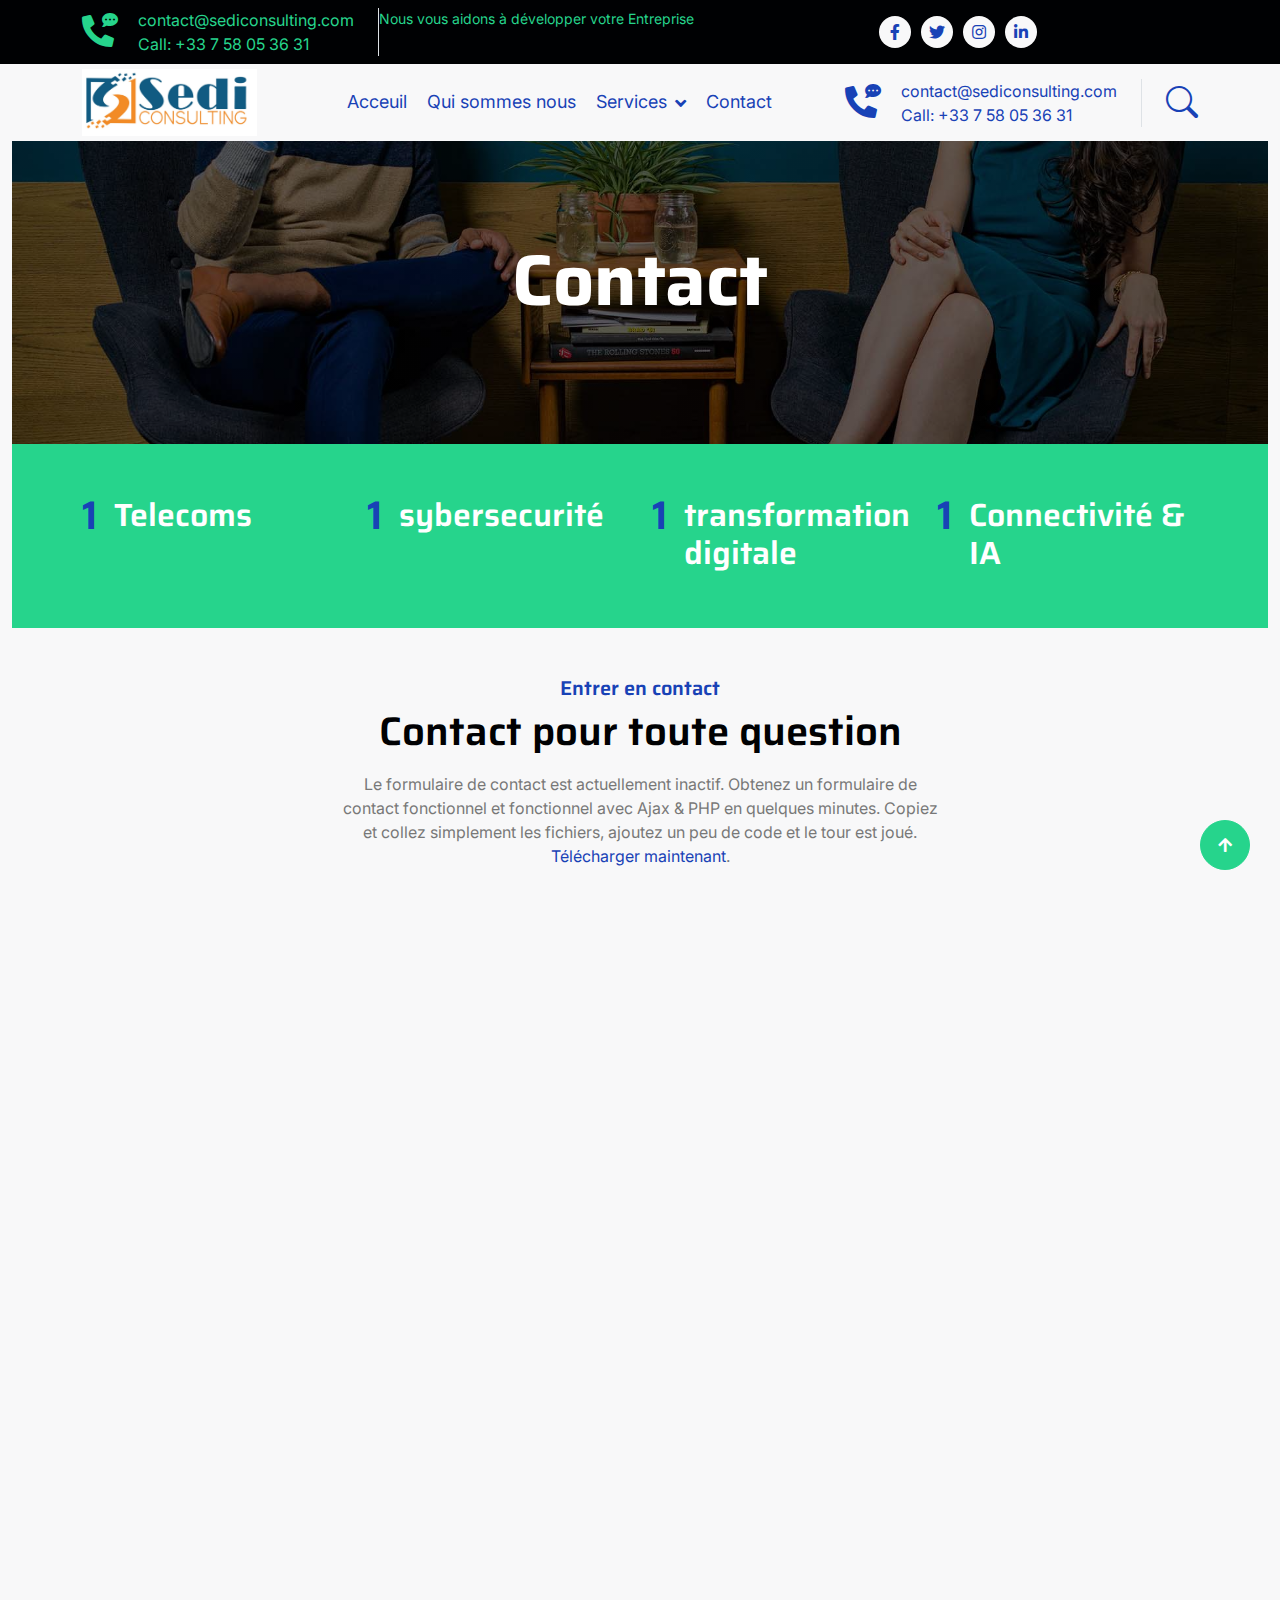
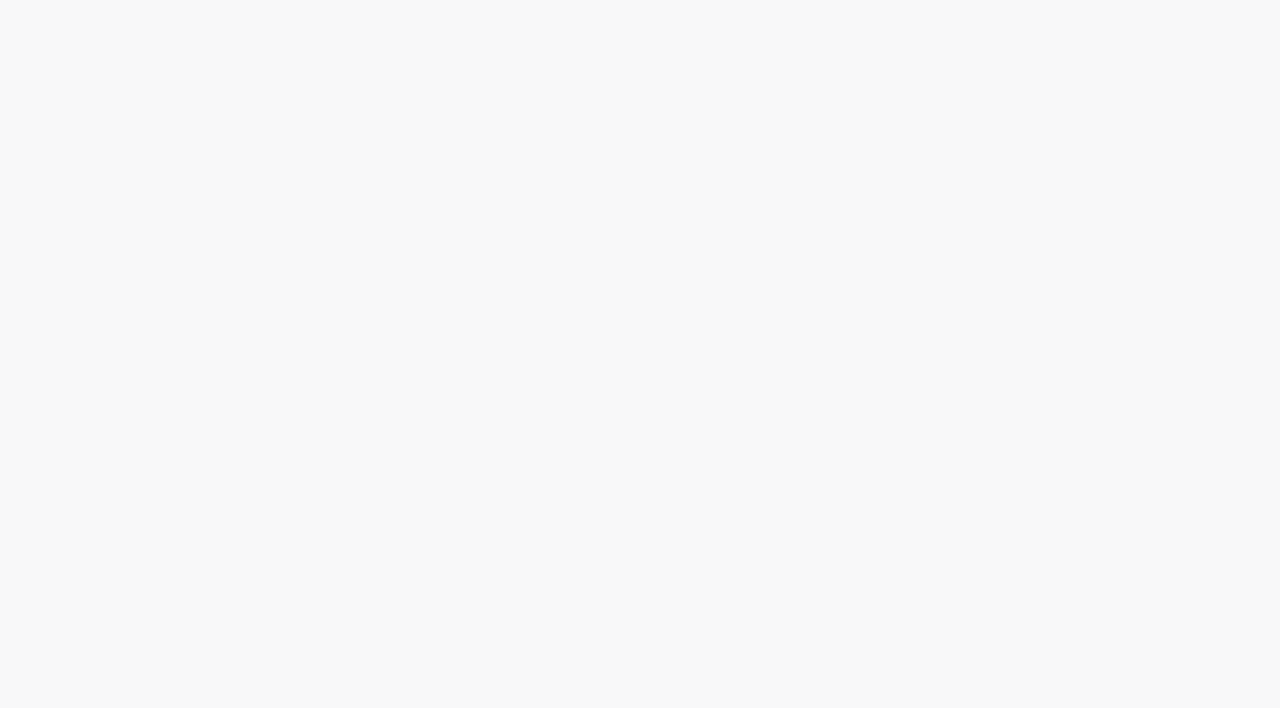
<file: contact.html>
<!DOCTYPE html>
<html lang="en">

<head>
    <meta charset="utf-8">
    <title>Sediconsulting - Société D'expertises Digitales & D'innovations</title>
    <meta content="width=device-width, initial-scale=1.0" name="viewport">
    <meta content="" name="keywords">
    <meta content="" name="description">

    <!-- Google Web Fonts -->
    <link rel="preconnect" href="https://fonts.googleapis.com">
    <link rel="preconnect" href="https://fonts.gstatic.com" crossorigin>
    <link
        href="https://fonts.googleapis.com/css2?family=Inter:wght@400;500;600&family=Saira:wght@500;600;700&display=swap"
        rel="stylesheet">

    <!-- Icon Font Stylesheet -->
    <link href="https://cdnjs.cloudflare.com/ajax/libs/font-awesome/5.10.0/css/all.min.css" rel="stylesheet">
    <link href="https://cdn.jsdelivr.net/npm/bootstrap-icons@1.4.1/font/bootstrap-icons.css" rel="stylesheet">

    <!-- Libraries Stylesheet -->
    <link href="lib/animate/animate.min.css" rel="stylesheet">
    <link href="lib/owlcarousel/assets/owl.carousel.min.css" rel="stylesheet">

    <!-- Customized Bootstrap Stylesheet -->
    <link href="css/bootstrap.min.css" rel="stylesheet">

    <!-- Template Stylesheet -->
    <link href="css/style.css" rel="stylesheet">
</head>

<body>
    <!-- Spinner Start -->
    <div id="spinner"
        class="show position-fixed translate-middle w-100 vh-100 top-50 start-50 d-flex align-items-center justify-content-center">
        <div class="spinner-grow text-primary" role="status"></div>
    </div>
    <!-- Spinner End -->

    <!-- Topbar Start -->
    <div class="container-fluid bg-dark py-2 d-none d-md-flex">
        <div class="container">
            <div class="d-flex justify-content-between topbar">
                <!--<div class="top-info">
                    <small class="me-3 text-white-50"><a href="#"><i
                                class="fas fa-map-marker-alt me-2 text-secondary"></i></a></small>
                    <small class="me-3 text-white-50"><a href="#"><i
                                class="fas fa-envelope me-2 text-secondary"></i></a>sedicontact@gmail.com</small>
                </div>-->
                <div class="d-none d-xl-flex flex-shirink-0">
                    <div id="phone-tada" class="d-flex align-items-center justify-content-center me-4 ">
                        <a href="" class="position-relative animated tada infinite">
                            <i class="fa fa-phone-alt text-secondary fa-2x"></i>
                            <div class="position-absolute" style="top: -7px; left: 20px;">
                                <span><i class="fa fa-comment-dots text-secondary"></i></span>
                            </div>
                        </a>
                    </div>
                    <div class="d-flex flex-column pe-4 border-end">
                        <span class="text-secondary -50">contact@sediconsulting.com</span>
                        <span class="text-secondary">Call: +33 7 58 05 36 31 </span>
                    </div>


                    <div id="note" class="text-secondary d-none d-xl-flex"><small>Nous vous aidons à
                            développer
                            votre
                            Entreprise</small></div>
                    <div class="top-link">
                        <a href="" class="bg-light nav-fill btn btn-sm-square rounded-circle"><i
                                class="fab fa-facebook-f text-primary"></i></a>
                        <a href="" class="bg-light nav-fill btn btn-sm-square rounded-circle"><i
                                class="fab fa-twitter text-primary"></i></a>
                        <a href="" class="bg-light nav-fill btn btn-sm-square rounded-circle"><i
                                class="fab fa-instagram text-primary"></i></a>
                        <a href="" class="bg-light nav-fill btn btn-sm-square rounded-circle me-0"><i
                                class="fab fa-linkedin-in text-primary"></i></a>
                    </div>
                </div>
            </div>
        </div>
        <!-- Topbar End -->


    </div><!-- Navbar Start -->
    <div class="container-fluid bg-light">
        <div class="container">
            <nav class="navbar navbar-dark navbar-expand-lg py-0">
                <a href="index.html" class="navbar-brand">
                    <!--<h1 class="text-white fw-bold d-block">SEDI<span class="text-secondary">CONSULTING</span> </h1>-->
                    <img src="img/sedi.jpeg" class="img-fluid  text-primary" width="175 ">
                </a>
                <button type="button" class="navbar-toggler me-0" data-bs-toggle="collapse"
                    data-bs-target="#navbarCollapse">
                    <span class="navbar-toggler-icon"></span>
                </button>
                <div class="collapse navbar-collapse bg-transparent" id="navbarCollapse">
                    <div class="navbar-nav ms-auto mx-xl-auto p-0">
                        <a href="index.html" class="nav-item nav-link  text-primary">Acceuil</a>
                        <a href="about.html" class="nav-item nav-link text-primary ">Qui sommes nous</a>
                        <!--<a href="service.html" class="nav-item nav-link  text-primary">Services</a>-->
                        <!--<a href="project.html" class="nav-item nav-link active text-secondary">Projects</a>-->
                        <div class="nav-item dropdown">
                            <a href="#" class="nav-link dropdown-toggle text-primary" data-bs-toggle="dropdown">
                                Services</a>
                            <div class="dropdown-menu rounded">
                                <a href="service.html" class="nav-item nav-link  text-primary">domaine d’expertise</a>
                                <a href="project.html" class="nav-item nav-link active text-primary">projets</a>
                                <a href="blog.html" class="dropdown-item  text-primary">Formation</a>
                                <a href="team.html" class="dropdown-item  text-primary">Notre équipe</a>
                                <a href="testimonial.html" class="dropdown-item  text-primary">Témoignage</a>
                                <a href="404.html" class="dropdown-item  text-primary">404 Page</a>
                            </div>
                        </div>
                        <a href="contact.html" class="nav-item nav-link  text-primary">Contact</a>
                    </div>
                </div>
                <div class="d-none d-xl-flex flex-shirink-0">
                    <div id="phone-tada" class="d-flex align-items-center justify-content-center me-4 ">
                        <a href="" class="position-relative animated tada infinite">
                            <i class="fa fa-phone-alt text-primary fa-2x"></i>
                            <div class="position-absolute" style="top: -7px; left: 20px;">
                                <span><i class="fa fa-comment-dots text-primary"></i></span>
                            </div>
                        </a>
                    </div>
                    <div class="d-flex flex-column pe-4 border-end">
                        <span class="text-primary -50">contact@sediconsulting.com </span>
                        <span class="text-primary">Call: +33 7 58 05 36 31 </span>
                    </div>
                    <div class="d-flex align-items-center justify-content-center ms-4 ">
                        <a href="#"><i class="bi bi-search text-primary fa-2x"></i></a>
                    </div>
                </div>
            </nav>
        </div>
        <!-- Navbar End -->


        <!-- Page Header Start -->
        <div class="container-fluid page-header py-5">
            <div class="container text-center py-5">
                <h1 class="display-2 text-white mb-4 animated slideInDown">Contact</h1>
                <nav aria-label="breadcrumb animated slideInDown">
                    <ol class="breadcrumb justify-content-center mb-0">
                        <!--<li class="breadcrumb-item"><a href="#">Home</a></li>
                        <li class="breadcrumb-item"><a href="#">Pages</a></li>
                        <li class="breadcrumb-item" aria-current="page">Contact</li>-->
                    </ol>
                </nav>
            </div>
        </div>
        <!-- Page Header End -->


        <!-- Fact Start -->
        <div class="container-fluid bg-secondary py-5">
            <div class="container">
                <div class="row">
                    <div class="col-lg-3 wow fadeIn" data-wow-delay=".1s">
                        <div class="d-flex counter">
                            <h1 class="me-3 text-primary counter-value">1</h1>
                            <h2 class="text-white mt-1">Telecoms</h2></br>
                        </div>
                    </div>
                    <div class="col-lg-3 wow fadeIn" data-wow-delay=".3s">
                        <div class="d-flex counter">
                            <h1 class="me-3 text-primary counter-value">2</h1>
                            <h2 class="text-white mt-1">sybersecurité</h2>
                        </div>
                    </div>
                    <div class="col-lg-3 wow fadeIn" data-wow-delay=".5s">
                        <div class="d-flex counter">
                            <h1 class="me-3 text-primary counter-value">3</h1>
                            <h2 class="text-white mt-1">transformation digitale</h2>
                        </div>
                    </div>
                    <div class="col-lg-3 wow fadeIn" data-wow-delay=".7s">
                        <div class="d-flex counter">
                            <h1 class="me-3 text-primary counter-value">4</h1>
                            <h2 class="text-white mt-1">Connectivité & IA</h2>
                        </div>
                    </div>
                </div>
            </div>
        </div>
        <!-- Fact End -->


        <!-- Contact Start -->
        <div class="container-fluid py-5 mb-5">
            <div class="container">
                <div class="text-center mx-auto pb-5 wow fadeIn" data-wow-delay=".3s" style="max-width: 600px;">
                    <h5 class="text-primary">Entrer en contact</h5>
                    <h1 class="mb-3">Contact pour toute question</h1>
                    <p class="mb-2">Le formulaire de contact est actuellement inactif. Obtenez un formulaire de contact
                        fonctionnel et fonctionnel avec
                        Ajax & PHP en quelques minutes. Copiez et collez simplement les fichiers, ajoutez un peu de code
                        et
                        le tour est joué. <a href="https://htmlcodex.com/contact-form">Télécharger maintenant</a>.</p>
                </div>
                <div class="contact-detail position-relative p-5">
                    <div class="row g-5 mb-5 justify-content-center">
                        <div class="col-xl-4 col-lg-6 wow fadeIn" data-wow-delay=".3s">
                            <div class="d-flex bg-light p-3 rounded">
                                <div class="flex-shrink-0 btn-square bg-secondary rounded-circle"
                                    style="width: 64px; height: 64px;">
                                    <i class="fas fa-map-marker-alt text-white"></i>
                                </div>
                                <div class="ms-3">
                                    <h4 class="text-primary">Addresse</h4>
                                    <a href="https://goo.gl/maps/Zd4BCynmTb98ivUJ6" target="_blank" class="h5">27 Rue
                                        Marguerite Yourcenar
                                        95820 Bruyères sur Oise</a>
                                </div>
                            </div>
                        </div>
                        <div class="col-xl-4 col-lg-6 wow fadeIn" data-wow-delay=".5s">
                            <div class="d-flex bg-light p-3 rounded">
                                <div class="flex-shrink-0 btn-square bg-secondary rounded-circle"
                                    style="width: 64px; height: 64px;">
                                    <i class="fa fa-phone text-white"></i>
                                </div>
                                <div class="ms-3">
                                    <h4 class="text-primary">Call Us</h4>
                                    <a class="h5" href="tel:+0123456789" target="_blank">+33 6 31 33 75 50</a>
                                </div>
                            </div>
                        </div>
                        <div class="col-xl-4 col-lg-6 wow fadeIn" data-wow-delay=".7s">
                            <div class="d-flex bg-light p-3 rounded">
                                <div class="flex-shrink-0 btn-square bg-secondary rounded-circle"
                                    style="width: 64px; height: 64px;">
                                    <i class="fa fa-envelope text-white"></i>
                                </div>
                                <div class="ms-3">
                                    <h4 class="text-primary">Email Us</h4>
                                    <a class="h5" href="mailto:contact@sediconsulting.com"
                                        target="_blank">sedicontact@gmail.com</a>
                                </div>
                            </div>
                        </div>
                    </div>
                    <div class="row g-5">
                        <div class="col-lg-6 wow fadeIn" data-wow-delay=".3s">
                            <div class="p-5 h-100 rounded contact-map">
                                <iframe class="rounded w-100 h-100"
                                    src="https://www.google.com/maps/embed?pb=!1m18!1m12!1m3!1d3025.4710403339755!2d-73.82241512404069!3d40.685622471397615!2m3!1f0!2f0!3f0!3m2!1i1024!2i768!4f13.1!3m3!1m2!1s0x89c26749046ee14f%3A0xea672968476d962c!2s123rd%20St%2C%20Queens%2C%20NY%2C%20USA!5e0!3m2!1sen!2sbd!4v1686493221834!5m2!1sen!2sbd"
                                    style="border:0;" allowfullscreen="" loading="lazy"
                                    referrerpolicy="no-referrer-when-downgrade"></iframe>
                            </div>
                        </div>
                        <div class="col-lg-6 wow fadeIn" data-wow-delay=".5s">
                            <div class="p-5 rounded contact-form">
                                <div class="mb-4">
                                    <input type="text" class="form-control border-0 py-3" placeholder="Your Name">
                                </div>
                                <div class="mb-4">
                                    <input type="email" class="form-control border-0 py-3" placeholder="Your Email">
                                </div>
                                <div class="mb-4">
                                    <input type="text" class="form-control border-0 py-3" placeholder="Project">
                                </div>
                                <div class="mb-4">
                                    <textarea class="w-100 form-control border-0 py-3" rows="6" cols="10"
                                        placeholder="Message"></textarea>
                                </div>
                                <div class="text-start">
                                    <button class="btn bg-primary text-white py-3 px-5" type="button">Envoyé
                                        Message</button>
                                </div>
                            </div>
                        </div>
                    </div>
                </div>
            </div>
        </div>
        <!-- Contact End -->


        <!-- Footer Start -->
        <div class="container-fluid footer bg-dark wow fadeIn" data-wow-delay=".3s">
            <div class="container pt-5 pb-4">
                <div class="row g-5">
                    <div class="col-lg-3 col-md-6">
                        <a href="index.html">
                            <!--<h1 class="text-white fw-bold d-block">SEDI<span class="text-secondary">CONSULTING</span>-->
                            </h1>
                            <img src="img/sedii.png" class="img-fluid  text-white" width="175 ">
                        </a>
                        <p class="mt-4 text-light">Une agence de solutions
                            informatiques innovantes </p>
                        <div class="d-flex hightech-link">
                            <a href="" class="btn-light nav-fill btn btn-square rounded-circle me-2"><i
                                    class="fab fa-facebook-f text-primary"></i></a>
                            <a href="" class="btn-light nav-fill btn btn-square rounded-circle me-2"><i
                                    class="fab fa-twitter text-primary"></i></a>
                            <a href="" class="btn-light nav-fill btn btn-square rounded-circle me-2"><i
                                    class="fab fa-instagram text-primary"></i></a>
                            <a href="" class="btn-light nav-fill btn btn-square rounded-circle me-0"><i
                                    class="fab fa-linkedin-in text-primary"></i></a>
                        </div>
                    </div>
                    <div class="col-lg-3 col-md-6">
                        <a href="#" class="h3 text-secondary">Lien court</a>
                        <div class="mt-4 d-flex flex-column short-link">
                            <a href="" class="mb-2 text-white"><i
                                    class="fas fa-angle-right text-secondary me-2"></i>About
                                us</a>
                            <a href="" class="mb-2 text-white"><i
                                    class="fas fa-angle-right text-secondary me-2"></i>Contact
                                us</a>
                            <a href="" class="mb-2 text-white"><i class="fas fa-angle-right text-secondary me-2"></i>Our
                                Services</a>
                            <a href="" class="mb-2 text-white"><i class="fas fa-angle-right text-secondary me-2"></i>Our
                                Projects</a>
                            <a href="" class="mb-2 text-white"><i
                                    class="fas fa-angle-right text-secondary me-2"></i>Latest
                                Blog</a>
                        </div>
                    </div>
                    <div class="col-lg-3 col-md-6">
                        <a href="#" class="h3 text-secondary">Lien d'aide</a>
                        <div class="mt-4 d-flex flex-column help-link">
                            <a href="" class="mb-2 text-white"><i
                                    class="fas fa-angle-right text-secondary me-2"></i>Terms
                                Of use</a>
                            <a href="" class="mb-2 text-white"><i
                                    class="fas fa-angle-right text-secondary me-2"></i>Privacy
                                Policy</a>
                            <a href="" class="mb-2 text-white"><i
                                    class="fas fa-angle-right text-secondary me-2"></i>Helps</a>
                            <a href="" class="mb-2 text-white"><i
                                    class="fas fa-angle-right text-secondary me-2"></i>FQAs</a>
                            <a href="" class="mb-2 text-white"><i
                                    class="fas fa-angle-right text-secondary me-2"></i>Contact</a>
                        </div>
                    </div>
                    <div class="col-lg-3 col-md-6">
                        <a href="#" class="h3 text-secondary">Contact Us</a>
                        <div class="text-white mt-4 d-flex flex-column contact-link">
                            <a href="#" class="pb-3 text-light border-bottom border-primary"><i
                                    class="fas fa-map-marker-alt text-secondary me-2"></i> 7 Rue Marguerite
                                Yourcenar
                                95820 Bruyères sur Oise</a>
                            <a href="#" class="py-3 text-light border-bottom border-primary"><i
                                    class="fas fa-phone-alt text-secondary me-2"></i> +33 7 58 05 36 31</a>
                            <a href="#" class="py-3 text-light border-bottom border-primary"><i
                                    class="fas fa-envelope text-secondary me-2"></i>contact@sediconsulting.com</a>
                        </div>
                    </div>
                </div>
                <hr class="text-light mt-5 mb-4">
                <div class="row">
                    <div class="col-md-6 text-center text-md-start">
                        <span class="text-light"><a href="#" class="text-secondary"><i
                                    class="fas fa-copyright text-secondary me-2"></i>Sediconsulting</a>, All right
                            reserved.</span>
                    </div>
                    <div class="col-md-6 text-center text-md-end">
                    </div>
                </div>
            </div>
        </div>
        <!-- Footer End -->
        <!-- Back to Top -->
        <a href="#" class="btn btn-secondary btn-square rounded-circle back-to-top"><i
                class="fa fa-arrow-up text-white"></i></a>
        <!-- JavaScript Libraries -->
        <script src="https://ajax.googleapis.com/ajax/libs/jquery/3.6.4/jquery.min.js"></script>
        <script src="https://cdn.jsdelivr.net/npm/bootstrap@5.0.0/dist/js/bootstrap.bundle.min.js"></script>
        <script src="lib/wow/wow.min.js"></script>
        <script src="lib/easing/easing.min.js"></script>
        <script src="lib/waypoints/waypoints.min.js"></script>
        <script src="lib/owlcarousel/owl.carousel.min.js"></script>

        <!-- Template Javascript -->
    </div>
    <script src="js/main.js"></script>
</body>

</html>
</file>
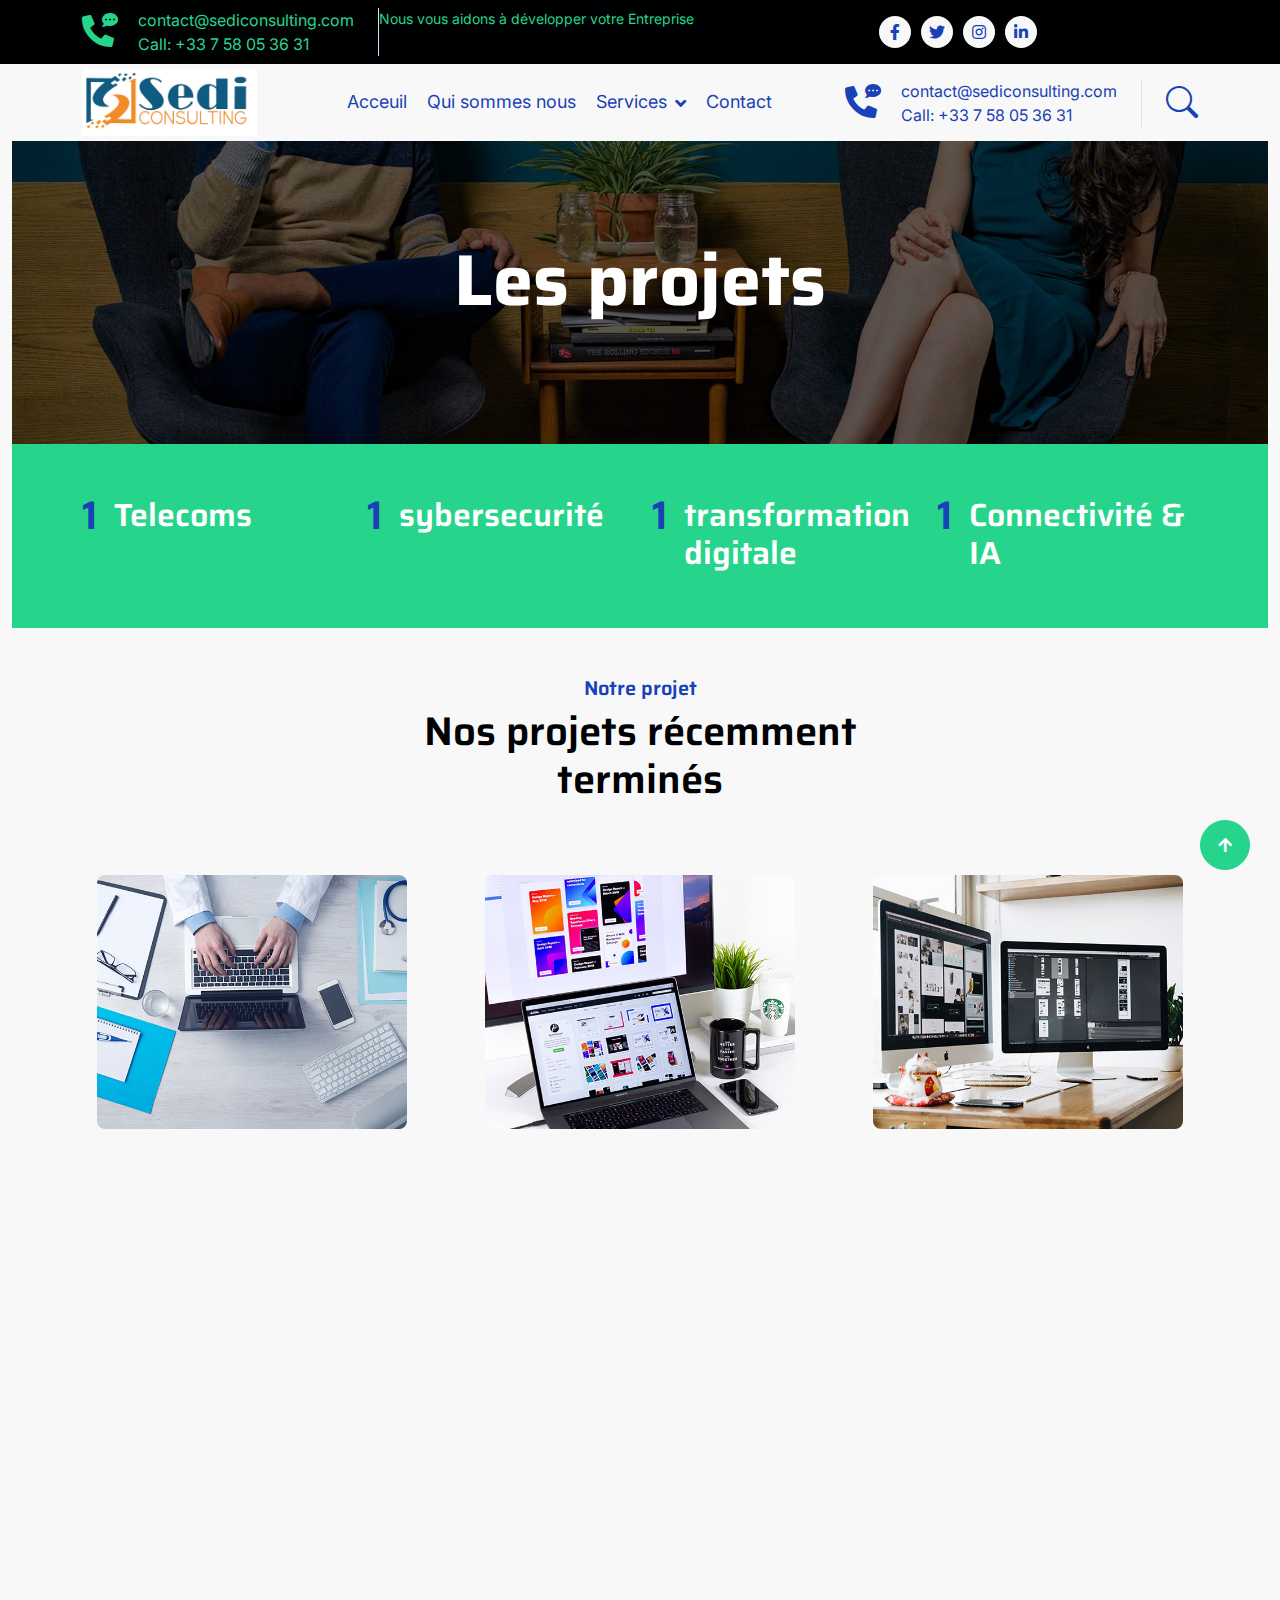
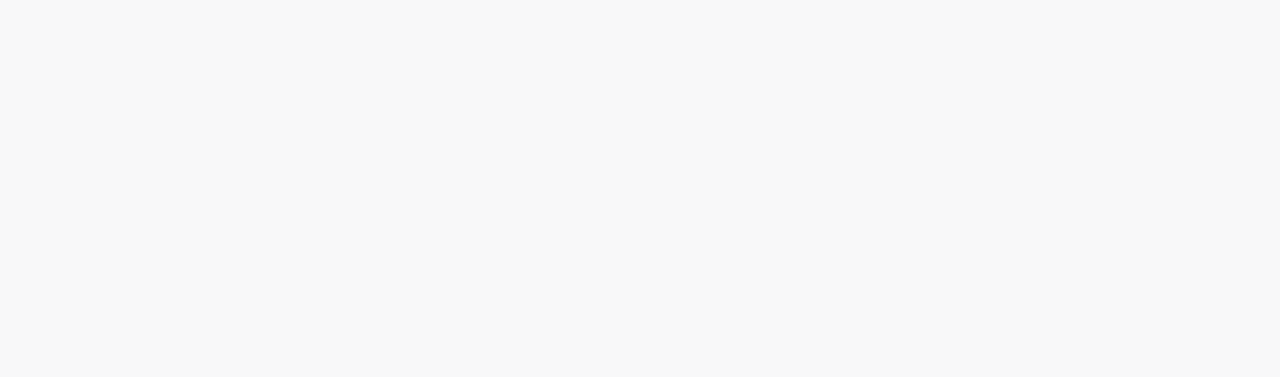
<file: project.html>
<!DOCTYPE html>
<html lang="en">

<head>
    <meta charset="utf-8">
    <title>Sediconsulting - Société D'expertises Digitales & D'innovations</title>
    <meta content="width=device-width, initial-scale=1.0" name="viewport">
    <meta content="" name="keywords">
    <meta content="" name="description">

    <!-- Google Web Fonts -->
    <link rel="preconnect" href="https://fonts.googleapis.com">
    <link rel="preconnect" href="https://fonts.gstatic.com" crossorigin>
    <link
        href="https://fonts.googleapis.com/css2?family=Inter:wght@400;500;600&family=Saira:wght@500;600;700&display=swap"
        rel="stylesheet">

    <!-- Icon Font Stylesheet -->
    <link href="https://cdnjs.cloudflare.com/ajax/libs/font-awesome/5.10.0/css/all.min.css" rel="stylesheet">
    <link href="https://cdn.jsdelivr.net/npm/bootstrap-icons@1.4.1/font/bootstrap-icons.css" rel="stylesheet">

    <!-- Libraries Stylesheet -->
    <link href="lib/animate/animate.min.css" rel="stylesheet">
    <link href="lib/owlcarousel/assets/owl.carousel.min.css" rel="stylesheet">

    <!-- Customized Bootstrap Stylesheet -->
    <link href="css/bootstrap.min.css" rel="stylesheet">

    <!-- Template Stylesheet -->
    <link href="css/style.css" rel="stylesheet">
</head>

<body>
    <!-- Spinner Start -->
    <div id="spinner"
        class="show position-fixed translate-middle w-100 vh-100 top-50 start-50 d-flex align-items-center justify-content-center">
        <div class="spinner-grow text-primary" role="status"></div>
    </div>
    <!-- Spinner End -->

    <!-- Topbar Start -->
    <div class="container-fluid bg-dark py-2 d-none d-md-flex">
        <div class="container">
            <div class="d-flex justify-content-between topbar">
                <!--<div class="top-info">
                    <small class="me-3 text-white-50"><a href="#"><i
                                class="fas fa-map-marker-alt me-2 text-secondary"></i></a></small>
                    <small class="me-3 text-white-50"><a href="#"><i
                                class="fas fa-envelope me-2 text-secondary"></i></a>sedicontact@gmail.com</small>
                </div>-->
                <div class="d-none d-xl-flex flex-shirink-0">
                    <div id="phone-tada" class="d-flex align-items-center justify-content-center me-4 ">
                        <a href="" class="position-relative animated tada infinite">
                            <i class="fa fa-phone-alt text-secondary fa-2x"></i>
                            <div class="position-absolute" style="top: -7px; left: 20px;">
                                <span><i class="fa fa-comment-dots text-secondary"></i></span>
                            </div>
                        </a>
                    </div>
                    <div class="d-flex flex-column pe-4 border-end">
                        <span class="text-secondary -50">contact@sediconsulting.com</span>
                        <span class="text-secondary">Call: +33 7 58 05 36 31 </span>
                    </div>


                    <div id="note" class="text-secondary d-none d-xl-flex"><small>Nous vous aidons à
                            développer
                            votre
                            Entreprise</small></div>
                    <div class="top-link">
                        <a href="" class="bg-light nav-fill btn btn-sm-square rounded-circle"><i
                                class="fab fa-facebook-f text-primary"></i></a>
                        <a href="" class="bg-light nav-fill btn btn-sm-square rounded-circle"><i
                                class="fab fa-twitter text-primary"></i></a>
                        <a href="" class="bg-light nav-fill btn btn-sm-square rounded-circle"><i
                                class="fab fa-instagram text-primary"></i></a>
                        <a href="" class="bg-light nav-fill btn btn-sm-square rounded-circle me-0"><i
                                class="fab fa-linkedin-in text-primary"></i></a>
                    </div>
                </div>
            </div>
        </div>
        <!-- Topbar End -->


    </div><!-- Navbar Start -->
    <div class="container-fluid bg-light">
        <div class="container">
            <nav class="navbar navbar-dark navbar-expand-lg py-0">
                <a href="index.html" class="navbar-brand">
                    <!--<h1 class="text-white fw-bold d-block">SEDI<span class="text-secondary">CONSULTING</span> </h1>-->
                    <img src="img/sedi.jpeg" class="img-fluid  text-primary" width="175 ">
                </a>
                <button type="button" class="navbar-toggler me-0" data-bs-toggle="collapse"
                    data-bs-target="#navbarCollapse">
                    <span class="navbar-toggler-icon"></span>
                </button>
                <div class="collapse navbar-collapse bg-transparent" id="navbarCollapse">
                    <div class="navbar-nav ms-auto mx-xl-auto p-0">
                        <a href="index.html" class="nav-item nav-link  text-primary">Acceuil</a>
                        <a href="about.html" class="nav-item nav-link text-primary ">Qui sommes nous</a>
                        <!--<a href="service.html" class="nav-item nav-link  text-primary">Services</a>-->
                        <!--<a href="project.html" class="nav-item nav-link active text-secondary">Projects</a>-->
                        <div class="nav-item dropdown">
                            <a href="#" class="nav-link dropdown-toggle text-primary" data-bs-toggle="dropdown">
                                Services</a>
                            <div class="dropdown-menu rounded">
                                <a href="service.html" class="nav-item nav-link  text-primary">domaine d’expertise</a>
                                <a href="project.html" class="nav-item nav-link active text-primary">projets</a>
                                <a href="blog.html" class="dropdown-item  text-primary">Formation</a>
                                <a href="team.html" class="dropdown-item  text-primary">Notre équipe</a>
                                <a href="testimonial.html" class="dropdown-item  text-primary">Témoignage</a>
                                <a href="404.html" class="dropdown-item  text-primary">404 Page</a>
                            </div>
                        </div>
                        <a href="contact.html" class="nav-item nav-link  text-primary">Contact</a>
                    </div>
                </div>
                <div class="d-none d-xl-flex flex-shirink-0">
                    <div id="phone-tada" class="d-flex align-items-center justify-content-center me-4 ">
                        <a href="" class="position-relative animated tada infinite">
                            <i class="fa fa-phone-alt text-primary fa-2x"></i>
                            <div class="position-absolute" style="top: -7px; left: 20px;">
                                <span><i class="fa fa-comment-dots text-primary"></i></span>
                            </div>
                        </a>
                    </div>
                    <div class="d-flex flex-column pe-4 border-end">
                        <span class="text-primary -50">contact@sediconsulting.com </span>
                        <span class="text-primary">Call: +33 7 58 05 36 31 </span>
                    </div>
                    <div class="d-flex align-items-center justify-content-center ms-4 ">
                        <a href="#"><i class="bi bi-search text-primary fa-2x"></i></a>
                    </div>
                </div>
            </nav>
        </div>
        <!-- Navbar End -->


        <!-- Page Header Start -->
        <div class="container-fluid page-header py-5">
            <div class="container text-center py-5">
                <h1 class="display-2 text-white mb-4 animated slideInDown">Les projets</h1>
                <nav aria-label="breadcrumb animated slideInDown">
                    <ol class="breadcrumb justify-content-center mb-0">
                        <!--<li class="breadcrumb-item"><a href="#">Home</a></li>
                        <li class="breadcrumb-item"><a href="#">Pages</a></li>
                        <li class="breadcrumb-item" aria-current="page">Projects</li>-->
                    </ol>
                </nav>
            </div>
        </div>
        <!-- Page Header End -->


        <!-- Fact Start -->
        <div class="container-fluid bg-secondary py-5">
            <div class="container">
                <div class="row">
                    <div class="col-lg-3 wow fadeIn" data-wow-delay=".1s">
                        <div class="d-flex counter">
                            <h1 class="me-3 text-primary counter-value">1</h1>
                            <h2 class="text-white mt-1">Telecoms</h2></br>
                        </div>
                    </div>
                    <div class="col-lg-3 wow fadeIn" data-wow-delay=".3s">
                        <div class="d-flex counter">
                            <h1 class="me-3 text-primary counter-value">2</h1>
                            <h2 class="text-white mt-1">sybersecurité</h2>
                        </div>
                    </div>
                    <div class="col-lg-3 wow fadeIn" data-wow-delay=".5s">
                        <div class="d-flex counter">
                            <h1 class="me-3 text-primary counter-value">3</h1>
                            <h2 class="text-white mt-1">transformation digitale</h2>
                        </div>
                    </div>
                    <div class="col-lg-3 wow fadeIn" data-wow-delay=".7s">
                        <div class="d-flex counter">
                            <h1 class="me-3 text-primary counter-value">4</h1>
                            <h2 class="text-white mt-1">Connectivité & IA</h2>
                        </div>
                    </div>
                </div>
            </div>
        </div>
        <!-- Fact End -->


        <!-- Project Start -->
        <div class="container-fluid project py-5 mb-5">
            <div class="container">
                <div class="text-center mx-auto pb-5 wow fadeIn" data-wow-delay=".3s" style="max-width: 600px;">
                    <h5 class="text-primary">Notre projet</h5>
                    <h1>Nos projets récemment terminés</h1>
                </div>
                <div class="row g-5">
                    <div class="col-md-6 col-lg-4 wow fadeIn" data-wow-delay=".3s">
                        <div class="project-item">
                            <div class="project-img">
                                <img src="img/project-1.jpg" class="img-fluid w-100 rounded" alt="">
                                <div class="project-content">
                                    <a href="#" class="text-center">
                                        <h4 class="text-secondary">création de sites web</h4>
                                        <p class="m-0 text-white">Analyse Web</p>
                                    </a>
                                </div>
                            </div>
                        </div>
                    </div>
                    <div class="col-md-6 col-lg-4 wow fadeIn" data-wow-delay=".5s">
                        <div class="project-item">
                            <div class="project-img">
                                <img src="img/project-2.jpg" class="img-fluid w-100 rounded" alt="">
                                <div class="project-content">
                                    <a href="#" class="text-center">
                                        <h4 class="text-secondary">Cyber Security</h4>
                                        <p class="m-0 text-white">Cyber Security Core</p>
                                    </a>
                                </div>
                            </div>
                        </div>
                    </div>
                    <div class="col-md-6 col-lg-4 wow fadeIn" data-wow-delay=".7s">
                        <div class="project-item">
                            <div class="project-img">
                                <img src="img/project-3.jpg" class="img-fluid w-100 rounded" alt="">
                                <div class="project-content">
                                    <a href="#" class="text-center">
                                        <h4 class="text-secondary">informations mobiles</h4>
                                        <p class="m-0 text-white">Téléphone à venir</p>
                                    </a>
                                </div>
                            </div>
                        </div>
                    </div>
                    <div class="col-md-6 col-lg-4 wow fadeIn" data-wow-delay=".3s">
                        <div class="project-item">
                            <div class="project-img">
                                <img src="img/project-4.jpg" class="img-fluid w-100 rounded" alt="">
                                <div class="project-content">
                                    <a href="#" class="text-center">
                                        <h4 class="text-secondary">Développement web</h4>
                                        <p class="m-0 text-white">Analyse Web</p>
                                    </a>
                                </div>
                            </div>
                        </div>
                    </div>
                    <div class="col-md-6 col-lg-4 wow fadeIn" data-wow-delay=".5s">
                        <div class="project-item">
                            <div class="project-img">
                                <img src="img/project-5.jpg" class="img-fluid w-100 rounded" alt="">
                                <div class="project-content">
                                    <a href="#" class="text-center">
                                        <h4 class="text-secondary">Le marketing numérique</h4>
                                        <p class="m-0 text-white">Analyse marketing</p>
                                    </a>
                                </div>
                            </div>
                        </div>
                    </div>
                    <div class="col-md-6 col-lg-4 wow fadeIn" data-wow-delay=".7s">
                        <div class="project-item">
                            <div class="project-img">
                                <img src="img/project-6.jpg" class="img-fluid w-100 rounded" alt="">
                                <div class="project-content">
                                    <a href="#" class="text-center">
                                        <h4 class="text-secondary">Recherche de mots-clés</h4>
                                        <p class="m-0 text-white">Analyse des mots clés</p>
                                    </a>
                                </div>
                            </div>
                        </div>
                    </div>
                </div>
            </div>
        </div>
        <!-- Project End -->


        <!-- Footer Start -->
        <div class="container-fluid footer bg-dark wow fadeIn" data-wow-delay=".3s">
            <div class="container pt-5 pb-4">
                <div class="row g-5">
                    <div class="col-lg-3 col-md-6">
                        <a href="index.html">
                            <!--<h1 class="text-white fw-bold d-block">SEDI<span class="text-secondary">CONSULTING</span>-->
                            </h1>
                            <img src="img/sedii.png" class="img-fluid  text-white" width="175 ">
                        </a>
                        <p class="mt-4 text-light">Une agence de solutions
                            informatiques innovantes </p>
                        <div class="d-flex hightech-link">
                            <a href="" class="btn-light nav-fill btn btn-square rounded-circle me-2"><i
                                    class="fab fa-facebook-f text-primary"></i></a>
                            <a href="" class="btn-light nav-fill btn btn-square rounded-circle me-2"><i
                                    class="fab fa-twitter text-primary"></i></a>
                            <a href="" class="btn-light nav-fill btn btn-square rounded-circle me-2"><i
                                    class="fab fa-instagram text-primary"></i></a>
                            <a href="" class="btn-light nav-fill btn btn-square rounded-circle me-0"><i
                                    class="fab fa-linkedin-in text-primary"></i></a>
                        </div>
                    </div>
                    <div class="col-lg-3 col-md-6">
                        <a href="#" class="h3 text-secondary">Lien court</a>
                        <div class="mt-4 d-flex flex-column short-link">
                            <a href="" class="mb-2 text-white"><i
                                    class="fas fa-angle-right text-secondary me-2"></i>About
                                us</a>
                            <a href="" class="mb-2 text-white"><i
                                    class="fas fa-angle-right text-secondary me-2"></i>Contact
                                us</a>
                            <a href="" class="mb-2 text-white"><i class="fas fa-angle-right text-secondary me-2"></i>Our
                                Services</a>
                            <a href="" class="mb-2 text-white"><i class="fas fa-angle-right text-secondary me-2"></i>Our
                                Projects</a>
                            <a href="" class="mb-2 text-white"><i
                                    class="fas fa-angle-right text-secondary me-2"></i>Latest
                                Blog</a>
                        </div>
                    </div>
                    <div class="col-lg-3 col-md-6">
                        <a href="#" class="h3 text-secondary">Lien d'aide</a>
                        <div class="mt-4 d-flex flex-column help-link">
                            <a href="" class="mb-2 text-white"><i
                                    class="fas fa-angle-right text-secondary me-2"></i>Terms
                                Of use</a>
                            <a href="" class="mb-2 text-white"><i
                                    class="fas fa-angle-right text-secondary me-2"></i>Privacy
                                Policy</a>
                            <a href="" class="mb-2 text-white"><i
                                    class="fas fa-angle-right text-secondary me-2"></i>Helps</a>
                            <a href="" class="mb-2 text-white"><i
                                    class="fas fa-angle-right text-secondary me-2"></i>FQAs</a>
                            <a href="" class="mb-2 text-white"><i
                                    class="fas fa-angle-right text-secondary me-2"></i>Contact</a>
                        </div>
                    </div>
                    <div class="col-lg-3 col-md-6">
                        <a href="#" class="h3 text-secondary">Contact Us</a>
                        <div class="text-white mt-4 d-flex flex-column contact-link">
                            <a href="#" class="pb-3 text-light border-bottom border-primary"><i
                                    class="fas fa-map-marker-alt text-secondary me-2"></i> 7 Rue Marguerite
                                Yourcenar
                                95820 Bruyères sur Oise</a>
                            <a href="#" class="py-3 text-light border-bottom border-primary"><i
                                    class="fas fa-phone-alt text-secondary me-2"></i> +33 7 58 05 36 31</a>
                            <a href="#" class="py-3 text-light border-bottom border-primary"><i
                                    class="fas fa-envelope text-secondary me-2"></i>contact@sediconsulting.com</a>
                        </div>
                    </div>
                </div>
                <hr class="text-light mt-5 mb-4">
                <div class="row">
                    <div class="col-md-6 text-center text-md-start">
                        <span class="text-light"><a href="#" class="text-secondary"><i
                                    class="fas fa-copyright text-secondary me-2"></i>Sediconsulting</a>, All right
                            reserved.</span>
                    </div>
                    <div class="col-md-6 text-center text-md-end">
                        <!--/*** This template is free as long as you keep the footer author’s credit link/attribution link/backlink. If you'd like to use the template without the footer author’s credit link/attribution link/backlink, you can purchase the Credit Removal License from "https://htmlcodex.com/credit-removal". Thank you for your support. ***/-->
                        <!--<span class="text-light">Designed By<a href="https://htmlcodex.com" class="text-secondary">HTML
                            Codex</a></span>-->
                    </div>
                </div>
            </div>
        </div>
        <!-- Footer End -->
        <!-- Back to Top -->
        <a href="#" class="btn btn-secondary btn-square rounded-circle back-to-top"><i
                class="fa fa-arrow-up text-white"></i></a>
        <!-- JavaScript Libraries -->
        <script src="https://ajax.googleapis.com/ajax/libs/jquery/3.6.4/jquery.min.js"></script>
        <script src="https://cdn.jsdelivr.net/npm/bootstrap@5.0.0/dist/js/bootstrap.bundle.min.js"></script>
        <script src="lib/wow/wow.min.js"></script>
        <script src="lib/easing/easing.min.js"></script>
        <script src="lib/waypoints/waypoints.min.js"></script>
        <script src="lib/owlcarousel/owl.carousel.min.js"></script>

        <!-- Template Javascript -->
    </div>
    <script src="js/main.js"></script>
</body>

</html>
</file>
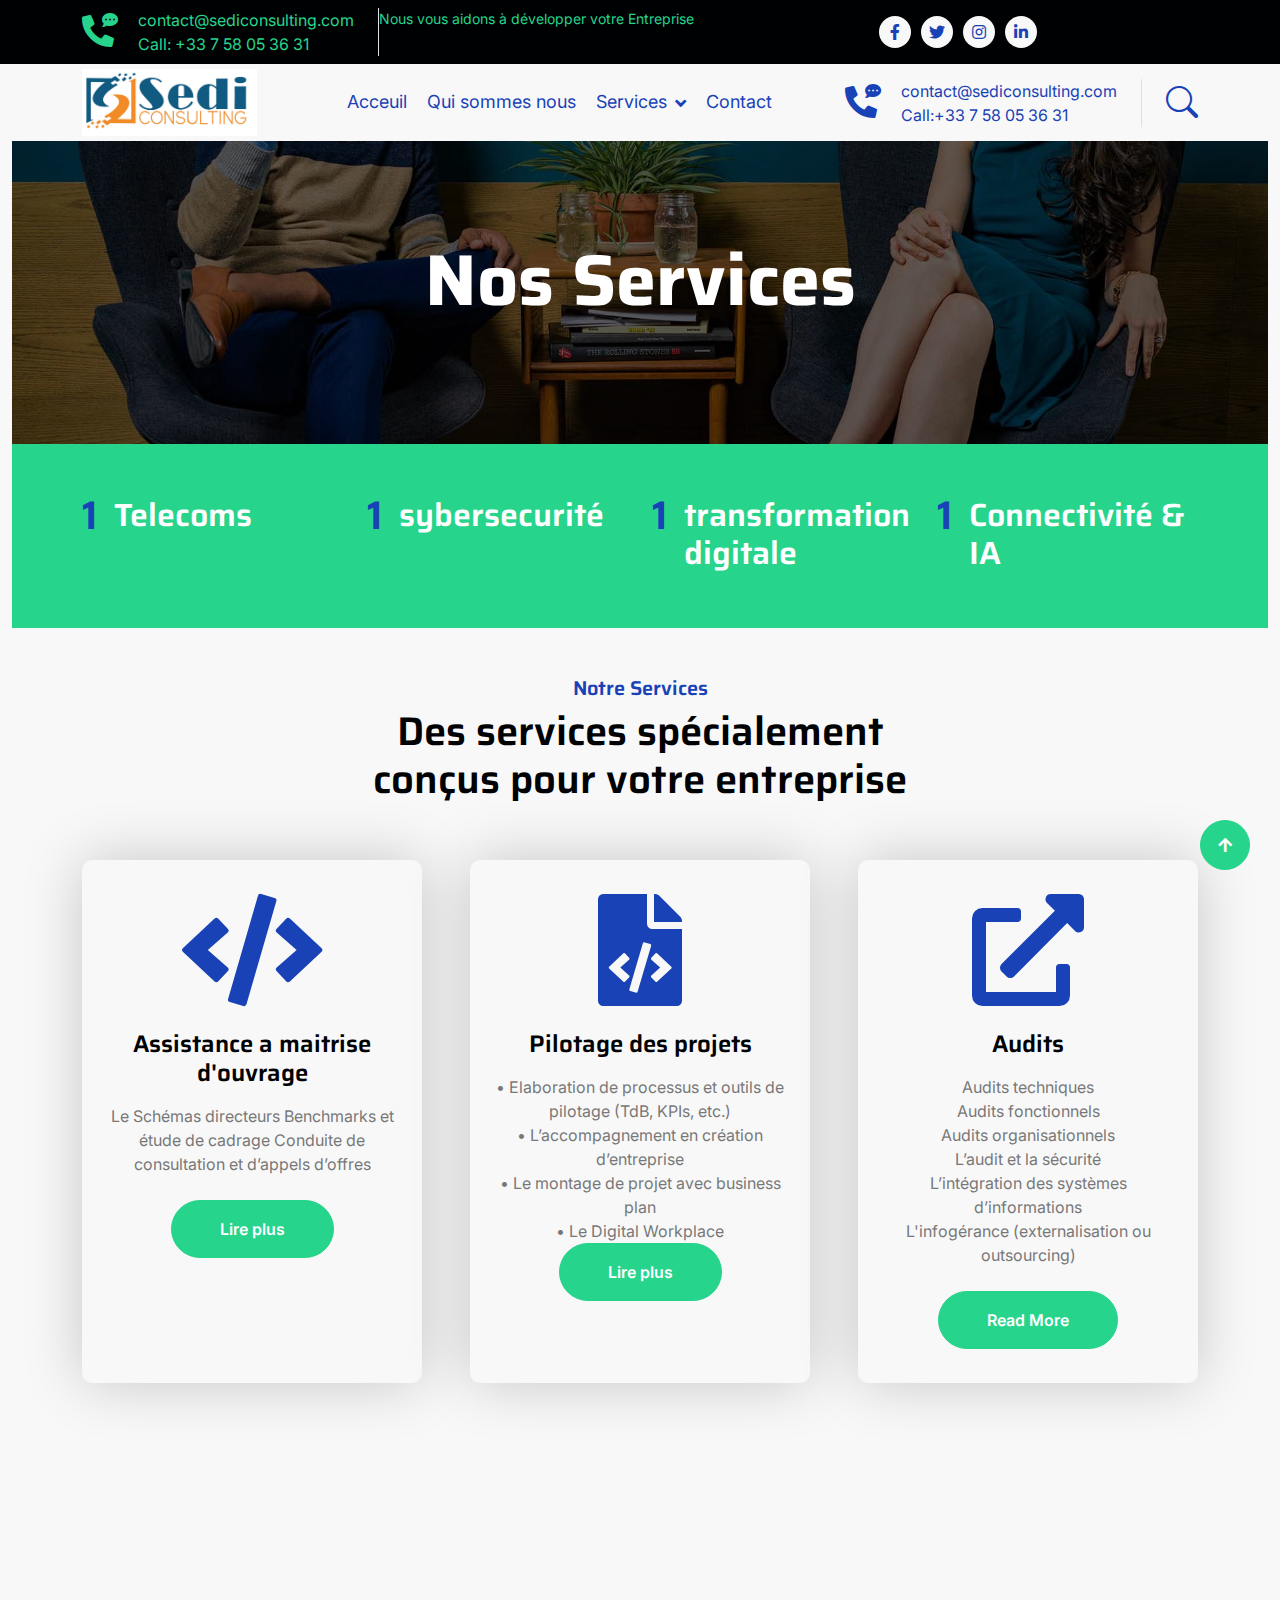
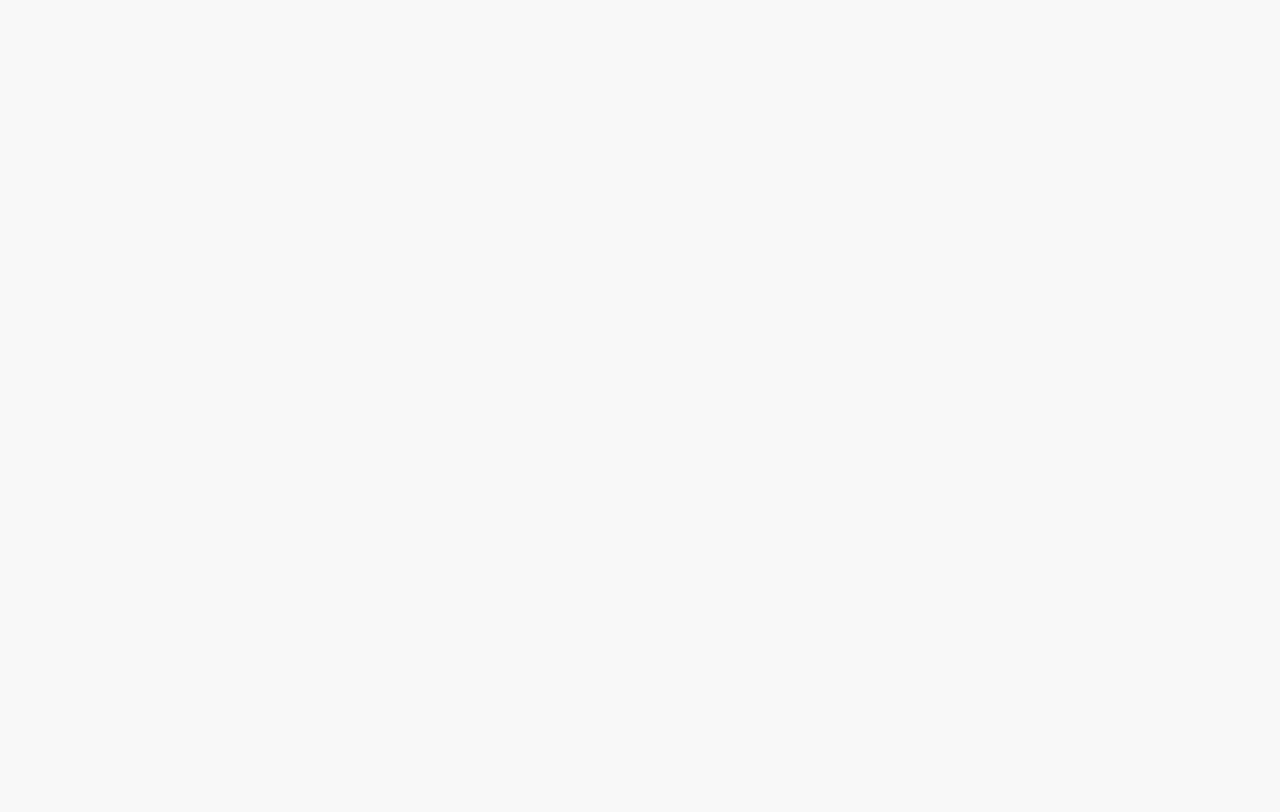
<file: service.html>
<!DOCTYPE html>
<html lang="en">

<head>
    <meta charset="utf-8">
    <title>Sediconsulting - Société D'expertises Digitales & D'innovations</title>
    <meta content="width=device-width, initial-scale=1.0" name="viewport">
    <meta content="" name="keywords">
    <meta content="" name="description">

    <!-- Google Web Fonts -->
    <link rel="preconnect" href="https://fonts.googleapis.com">
    <link rel="preconnect" href="https://fonts.gstatic.com" crossorigin>
    <link
        href="https://fonts.googleapis.com/css2?family=Inter:wght@400;500;600&family=Saira:wght@500;600;700&display=swap"
        rel="stylesheet">

    <!-- Icon Font Stylesheet -->
    <link href="https://cdnjs.cloudflare.com/ajax/libs/font-awesome/5.10.0/css/all.min.css" rel="stylesheet">
    <link href="https://cdn.jsdelivr.net/npm/bootstrap-icons@1.4.1/font/bootstrap-icons.css" rel="stylesheet">

    <!-- Libraries Stylesheet -->
    <link href="lib/animate/animate.min.css" rel="stylesheet">
    <link href="lib/owlcarousel/assets/owl.carousel.min.css" rel="stylesheet">

    <!-- Customized Bootstrap Stylesheet -->
    <link href="css/bootstrap.min.css" rel="stylesheet">

    <!-- Template Stylesheet -->
    <link href="css/style.css" rel="stylesheet">
</head>

<body>
    <!-- Spinner Start -->
    <div id="spinner"
        class="show position-fixed translate-middle w-100 vh-100 top-50 start-50 d-flex align-items-center justify-content-center">
        <div class="spinner-grow text-primary" role="status"></div>
    </div>
    <!-- Spinner End -->

    <!-- Topbar Start -->
    <div class="container-fluid bg-dark py-2 d-none d-md-flex">
        <div class="container">
            <div class="d-flex justify-content-between topbar">
                <!--<div class="top-info">
                    <small class="me-3 text-white-50"><a href="#"><i
                                class="fas fa-map-marker-alt me-2 text-secondary"></i></a></small>
                    <small class="me-3 text-white-50"><a href="#"><i
                                class="fas fa-envelope me-2 text-secondary"></i></a>sedicontact@gmail.com</small>
                </div>-->
                <div class="d-none d-xl-flex flex-shirink-0">
                    <div id="phone-tada" class="d-flex align-items-center justify-content-center me-4 ">
                        <a href="" class="position-relative animated tada infinite">
                            <i class="fa fa-phone-alt text-secondary fa-2x"></i>
                            <div class="position-absolute" style="top: -7px; left: 20px;">
                                <span><i class="fa fa-comment-dots text-secondary"></i></span>
                            </div>
                        </a>
                    </div>
                    <div class="d-flex flex-column pe-4 border-end">
                        <span class="text-secondary -50">contact@sediconsulting.com</span>
                        <span class="text-secondary">Call: +33 7 58 05 36 31 </span>
                    </div>


                    <div id="note" class="text-secondary d-none d-xl-flex"><small>Nous vous aidons à
                            développer
                            votre
                            Entreprise</small></div>
                    <div class="top-link">
                        <a href="" class="bg-light nav-fill btn btn-sm-square rounded-circle"><i
                                class="fab fa-facebook-f text-primary"></i></a>
                        <a href="" class="bg-light nav-fill btn btn-sm-square rounded-circle"><i
                                class="fab fa-twitter text-primary"></i></a>
                        <a href="" class="bg-light nav-fill btn btn-sm-square rounded-circle"><i
                                class="fab fa-instagram text-primary"></i></a>
                        <a href="" class="bg-light nav-fill btn btn-sm-square rounded-circle me-0"><i
                                class="fab fa-linkedin-in text-primary"></i></a>
                    </div>
                </div>
            </div>
        </div>
        <!-- Topbar End -->


    </div><!-- Navbar Start -->
    <div class="container-fluid bg-light">
        <div class="container">
            <nav class="navbar navbar-dark navbar-expand-lg py-0">
                <a href="index.html" class="navbar-brand">
                    <!--<h1 class="text-white fw-bold d-block">SEDI<span class="text-secondary">CONSULTING</span> </h1>-->
                    <img src="img/sedi.jpeg" class="img-fluid  text-primary" width="175 ">
                </a>
                <button type="button" class="navbar-toggler me-0" data-bs-toggle="collapse"
                    data-bs-target="#navbarCollapse">
                    <span class="navbar-toggler-icon"></span>
                </button>
                <div class="collapse navbar-collapse bg-transparent" id="navbarCollapse">
                    <div class="navbar-nav ms-auto mx-xl-auto p-0">
                        <a href="index.html" class="nav-item nav-link  text-primary">Acceuil</a>
                        <a href="about.html" class="nav-item nav-link text-primary ">Qui sommes nous</a>
                        <!--<a href="service.html" class="nav-item nav-link  text-primary">Services</a>-->
                        <!--<a href="project.html" class="nav-item nav-link active text-secondary">Projects</a>-->
                        <div class="nav-item dropdown">
                            <a href="#" class="nav-link dropdown-toggle text-primary" data-bs-toggle="dropdown">
                                Services</a>
                            <div class="dropdown-menu rounded">
                                <a href="service.html" class="nav-item nav-link  text-primary">domaine d’expertise</a>
                                <a href="project.html" class="nav-item nav-link active text-primary">projets</a>
                                <a href="blog.html" class="dropdown-item  text-primary">Formation</a>
                                <a href="team.html" class="dropdown-item  text-primary">Notre équipe</a>
                                <a href="testimonial.html" class="dropdown-item  text-primary">Témoignage</a>
                                <a href="404.html" class="dropdown-item  text-primary">404 Page</a>
                            </div>
                        </div>
                        <a href="contact.html" class="nav-item nav-link  text-primary">Contact</a>
                    </div>
                </div>
                <div class="d-none d-xl-flex flex-shirink-0">
                    <div id="phone-tada" class="d-flex align-items-center justify-content-center me-4 ">
                        <a href="" class="position-relative animated tada infinite">
                            <i class="fa fa-phone-alt text-primary fa-2x"></i>
                            <div class="position-absolute" style="top: -7px; left: 20px;">
                                <span><i class="fa fa-comment-dots text-primary"></i></span>
                            </div>
                        </a>
                    </div>
                    <div class="d-flex flex-column pe-4 border-end">
                        <span class="text-primary -50">contact@sediconsulting.com </span>
                        <span class="text-primary">Call:+33 7 58 05 36 31 </span>
                    </div>
                    <div class="d-flex align-items-center justify-content-center ms-4 ">
                        <a href="#"><i class="bi bi-search text-primary fa-2x"></i></a>
                    </div>
                </div>
            </nav>
        </div>
        <!-- Navbar End -->


        <!-- Page Header Start -->
        <div class="container-fluid page-header py-5">
            <div class="container text-center py-5">
                <h1 class="display-2 text-white mb-4 animated slideInDown">Nos Services</h1>
                <nav aria-label="breadcrumb animated slideInDown">
                    <ol class="breadcrumb justify-content-center mb-0">
                        <!--<li class="breadcrumb-item"><a href="#">Home</a></li>
                        <li class="breadcrumb-item"><a href="#">Pages</a></li>
                        <li class="breadcrumb-item" aria-current="page">Services</li>-->
                    </ol>
                </nav>
            </div>
        </div>
        <!-- Page Header End -->


        <!-- Fact Start -->
        <div class="container-fluid bg-secondary py-5">
            <div class="container">
                <div class="row">
                    <div class="col-lg-3 wow fadeIn" data-wow-delay=".1s">
                        <div class="d-flex counter">
                            <h1 class="me-3 text-primary counter-value">1</h1>
                            <h2 class="text-white mt-1">Telecoms</h2></br>
                        </div>
                    </div>
                    <div class="col-lg-3 wow fadeIn" data-wow-delay=".3s">
                        <div class="d-flex counter">
                            <h1 class="me-3 text-primary counter-value">2</h1>
                            <h2 class="text-white mt-1">sybersecurité</h2>
                        </div>
                    </div>
                    <div class="col-lg-3 wow fadeIn" data-wow-delay=".5s">
                        <div class="d-flex counter">
                            <h1 class="me-3 text-primary counter-value">3</h1>
                            <h2 class="text-white mt-1">transformation digitale</h2>
                        </div>
                    </div>
                    <div class="col-lg-3 wow fadeIn" data-wow-delay=".7s">
                        <div class="d-flex counter">
                            <h1 class="me-3 text-primary counter-value">4</h1>
                            <h2 class="text-white mt-1">Connectivité & IA</h2>
                        </div>
                    </div>
                </div>
            </div>
        </div>
        <!-- Fact End -->


        <!-- Services Start -->
        <div class="container-fluid services py-5 mb-5">
            <div class="container">
                <div class="text-center mx-auto pb-5 wow fadeIn" data-wow-delay=".3s" style="max-width: 600px;">
                    <h5 class="text-primary">Notre Services</h5>
                    <h1>Des services spécialement conçus pour votre entreprise</h1>
                </div>
                <div class="row g-5 services-inner">
                    <div class="col-md-6 col-lg-4 wow fadeIn" data-wow-delay=".3s">
                        <div class="services-item bg-light">
                            <div class="p-4 text-center services-content">
                                <div class="services-content-icon">
                                    <i class="fa fa-code fa-7x mb-4 text-primary"></i>
                                    <h4 class="mb-3">Assistance a maitrise d'ouvrage</h4>
                                    <p class="mb-4">Le Schémas directeurs
                                        Benchmarks et étude de cadrage
                                        Conduite de consultation et d’appels d’offres</p>
                                    <a href="" class="btn btn-secondary text-white px-5 py-3 rounded-pill">Lire
                                        plus</a>
                                </div>
                            </div>
                        </div>
                    </div>
                    <div class="col-md-6 col-lg-4 wow fadeIn" data-wow-delay=".5s">
                        <div class="services-item bg-light">
                            <div class="p-4 text-center services-content">
                                <div class="services-content-icon">
                                    <i class="fa fa-file-code fa-7x mb-4 text-primary"></i>
                                    <h4 class="mb-3"> Pilotage des projets</h4>
                                    • Elaboration de processus et outils de pilotage (TdB, KPIs, etc.)</br>
                                    • L’accompagnement en création d’entreprise</br>
                                    • Le montage de projet avec business plan</br>
                                    • Le Digital Workplace</br>
                                    <a href="" class="btn btn-secondary text-white px-5 py-3 rounded-pill">Lire
                                        plus</a></br>
                                </div>
                            </div>
                        </div>
                    </div>
                    <div class="col-md-6 col-lg-4 wow fadeIn" data-wow-delay=".7s">
                        <div class="services-item bg-light">
                            <div class="p-4 text-center services-content">
                                <div class="services-content-icon">
                                    <i class="fa fa-external-link-alt fa-7x mb-4 text-primary"></i>
                                    <h4 class="mb-3">Audits</h4>
                                    <p class="mb-4"> Audits techniques <br>
                                        Audits fonctionnels<br>
                                        Audits organisationnels<br>
                                        L’audit et la sécurité<br>
                                        L’intégration des systèmes d’informations<br>
                                        L'infogérance (externalisation ou outsourcing)<br>

                                    </p>
                                    <a href="" class="btn btn-secondary text-white px-5 py-3 rounded-pill">Read
                                        More</a>
                                </div>
                            </div>
                        </div>
                    </div>
                    <div class="col-md-6 col-lg-4 wow fadeIn" data-wow-delay=".3s">
                        <div class="services-item bg-light">
                            <div class="p-4 text-center services-content">
                                <div class="services-content-icon">
                                    <i class="fas fa-user-secret fa-7x mb-4 text-primary"></i>
                                    <h4 class="mb-3">securité informatiques</h4>
                                    <p class="mb-4">La sécurité informatique, processus
                                        et mesures conçus pour protéger
                                        les systèmes informatiques, réseaux, programmes et données contre des
                                        menaces,
                                        des
                                        attaques et des accès non autorisés</p>
                                    <a href="" class="btn btn-secondary text-white px-5 py-3 rounded-pill">Read
                                        More</a>
                                </div>

                            </div>
                        </div>
                    </div>
                    <div class="col-md-6 col-lg-4 wow fadeIn" data-wow-delay=".5s">
                        <div class="services-item bg-light">
                            <div class="p-4 text-center services-content">
                                <div class="services-content-icon">
                                    <i class="fa fa-envelope-open fa-7x mb-4 text-primary"></i>
                                    <h4 class="mb-3">Le marketing numérique</h4>
                                    <p class="mb-4">Le marketing numérique, englobe l'ensemble des stratégies,
                                        techniques et pratiques marketing
                                        qui
                                        utilisent les canaux numériques pour atteindre et interagir avec un public
                                        cible</p>
                                    <a href="" class="btn btn-secondary text-white px-5 py-3 rounded-pill">Read
                                        More</a>
                                </div>
                            </div>
                        </div>
                    </div>
                    <div class="col-md-6 col-lg-4 wow fadeIn" data-wow-delay=".7s">
                        <div class="services-item bg-light">
                            <div class="p-4 text-center services-content">
                                <div class="services-content-icon">
                                    <i class="fas fa-laptop fa-7x mb-4 text-primary"></i>
                                    <h4 class="mb-3">Accompagnement a la formation </h4>
                                    <p class="mb-4">Définition de plans de formation, transition et de déploiement
                                        Accompagnement des utilisateurs et dans les domaines de securité
                                        informatiques
                                    </p>
                                    <a href="" class="btn btn-secondary text-white px-5 py-3 rounded-pill">Read
                                        More</a>
                                </div>
                            </div>
                        </div>
                    </div>
                </div>
            </div>
        </div>
        <!-- Services End -->


        <!-- Footer Start -->
        <div class="container-fluid footer bg-dark wow fadeIn" data-wow-delay=".3s">
            <div class="container pt-5 pb-4">
                <div class="row g-5">
                    <div class="col-lg-3 col-md-6">
                        <a href="index.html">
                            <!--<h1 class="text-white fw-bold d-block">SEDI<span class="text-secondary">CONSULTING</span>-->
                            </h1>
                            <img src="img/sedii.png" class="img-fluid  text-white" width="175 ">
                        </a>
                        <p class="mt-4 text-light">Une agence de solutions
                            informatiques innovantes </p>
                        <div class="d-flex hightech-link">
                            <a href="" class="btn-light nav-fill btn btn-square rounded-circle me-2"><i
                                    class="fab fa-facebook-f text-primary"></i></a>
                            <a href="" class="btn-light nav-fill btn btn-square rounded-circle me-2"><i
                                    class="fab fa-twitter text-primary"></i></a>
                            <a href="" class="btn-light nav-fill btn btn-square rounded-circle me-2"><i
                                    class="fab fa-instagram text-primary"></i></a>
                            <a href="" class="btn-light nav-fill btn btn-square rounded-circle me-0"><i
                                    class="fab fa-linkedin-in text-primary"></i></a>
                        </div>
                    </div>
                    <div class="col-lg-3 col-md-6">
                        <a href="#" class="h3 text-secondary">Lien court</a>
                        <div class="mt-4 d-flex flex-column short-link">
                            <a href="" class="mb-2 text-white"><i
                                    class="fas fa-angle-right text-secondary me-2"></i>About
                                us</a>
                            <a href="" class="mb-2 text-white"><i
                                    class="fas fa-angle-right text-secondary me-2"></i>Contact
                                us</a>
                            <a href="" class="mb-2 text-white"><i class="fas fa-angle-right text-secondary me-2"></i>Our
                                Services</a>
                            <a href="" class="mb-2 text-white"><i class="fas fa-angle-right text-secondary me-2"></i>Our
                                Projects</a>
                            <a href="" class="mb-2 text-white"><i
                                    class="fas fa-angle-right text-secondary me-2"></i>Latest
                                Blog</a>
                        </div>
                    </div>
                    <div class="col-lg-3 col-md-6">
                        <a href="#" class="h3 text-secondary">Lien d'aide</a>
                        <div class="mt-4 d-flex flex-column help-link">
                            <a href="" class="mb-2 text-white"><i
                                    class="fas fa-angle-right text-secondary me-2"></i>Terms
                                Of use</a>
                            <a href="" class="mb-2 text-white"><i
                                    class="fas fa-angle-right text-secondary me-2"></i>Privacy
                                Policy</a>
                            <a href="" class="mb-2 text-white"><i
                                    class="fas fa-angle-right text-secondary me-2"></i>Helps</a>
                            <a href="" class="mb-2 text-white"><i
                                    class="fas fa-angle-right text-secondary me-2"></i>FQAs</a>
                            <a href="" class="mb-2 text-white"><i
                                    class="fas fa-angle-right text-secondary me-2"></i>Contact</a>
                        </div>
                    </div>
                    <div class="col-lg-3 col-md-6">
                        <a href="#" class="h3 text-secondary">Contact Us</a>
                        <div class="text-white mt-4 d-flex flex-column contact-link">
                            <a href="#" class="pb-3 text-light border-bottom border-primary"><i
                                    class="fas fa-map-marker-alt text-secondary me-2"></i> 7 Rue Marguerite
                                Yourcenar
                                95820 Bruyères sur Oise</a>
                            <a href="#" class="py-3 text-light border-bottom border-primary"><i
                                    class="fas fa-phone-alt text-secondary me-2"></i> +33 7 58 05 36 31</a>
                            <a href="#" class="py-3 text-light border-bottom border-primary"><i
                                    class="fas fa-envelope text-secondary me-2"></i>contact@sediconsulting.com</a>
                        </div>
                    </div>
                </div>
                <hr class="text-light mt-5 mb-4">
                <div class="row">
                    <div class="col-md-6 text-center text-md-start">
                        <span class="text-light"><a href="#" class="text-secondary"><i
                                    class="fas fa-copyright text-secondary me-2"></i>Sediconsulting</a>, All right
                            reserved.</span>
                    </div>
                    <div class="col-md-6 text-center text-md-end">
                        <!--/*** This template is free as long as you keep the footer author’s credit link/attribution link/backlink. If you'd like to use the template without the footer author’s credit link/attribution link/backlink, you can purchase the Credit Removal License from "https://htmlcodex.com/credit-removal". Thank you for your support. ***/-->
                        <!--<span class="text-light">Designed By<a href="https://htmlcodex.com" class="text-secondary">HTML
                            Codex</a></span>-->
                    </div>
                </div>
            </div>
        </div>
        <!-- Footer End -->
        <!-- Back to Top -->
        <a href="#" class="btn btn-secondary btn-square rounded-circle back-to-top"><i
                class="fa fa-arrow-up text-white"></i></a>
        <!-- JavaScript Libraries -->
        <script src="https://ajax.googleapis.com/ajax/libs/jquery/3.6.4/jquery.min.js"></script>
        <script src="https://cdn.jsdelivr.net/npm/bootstrap@5.0.0/dist/js/bootstrap.bundle.min.js"></script>
        <script src="lib/wow/wow.min.js"></script>
        <script src="lib/easing/easing.min.js"></script>
        <script src="lib/waypoints/waypoints.min.js"></script>
        <script src="lib/owlcarousel/owl.carousel.min.js"></script>

        <!-- Template Javascript -->
    </div>
    <script src="js/main.js"></script>
</body>

</html>
</file>
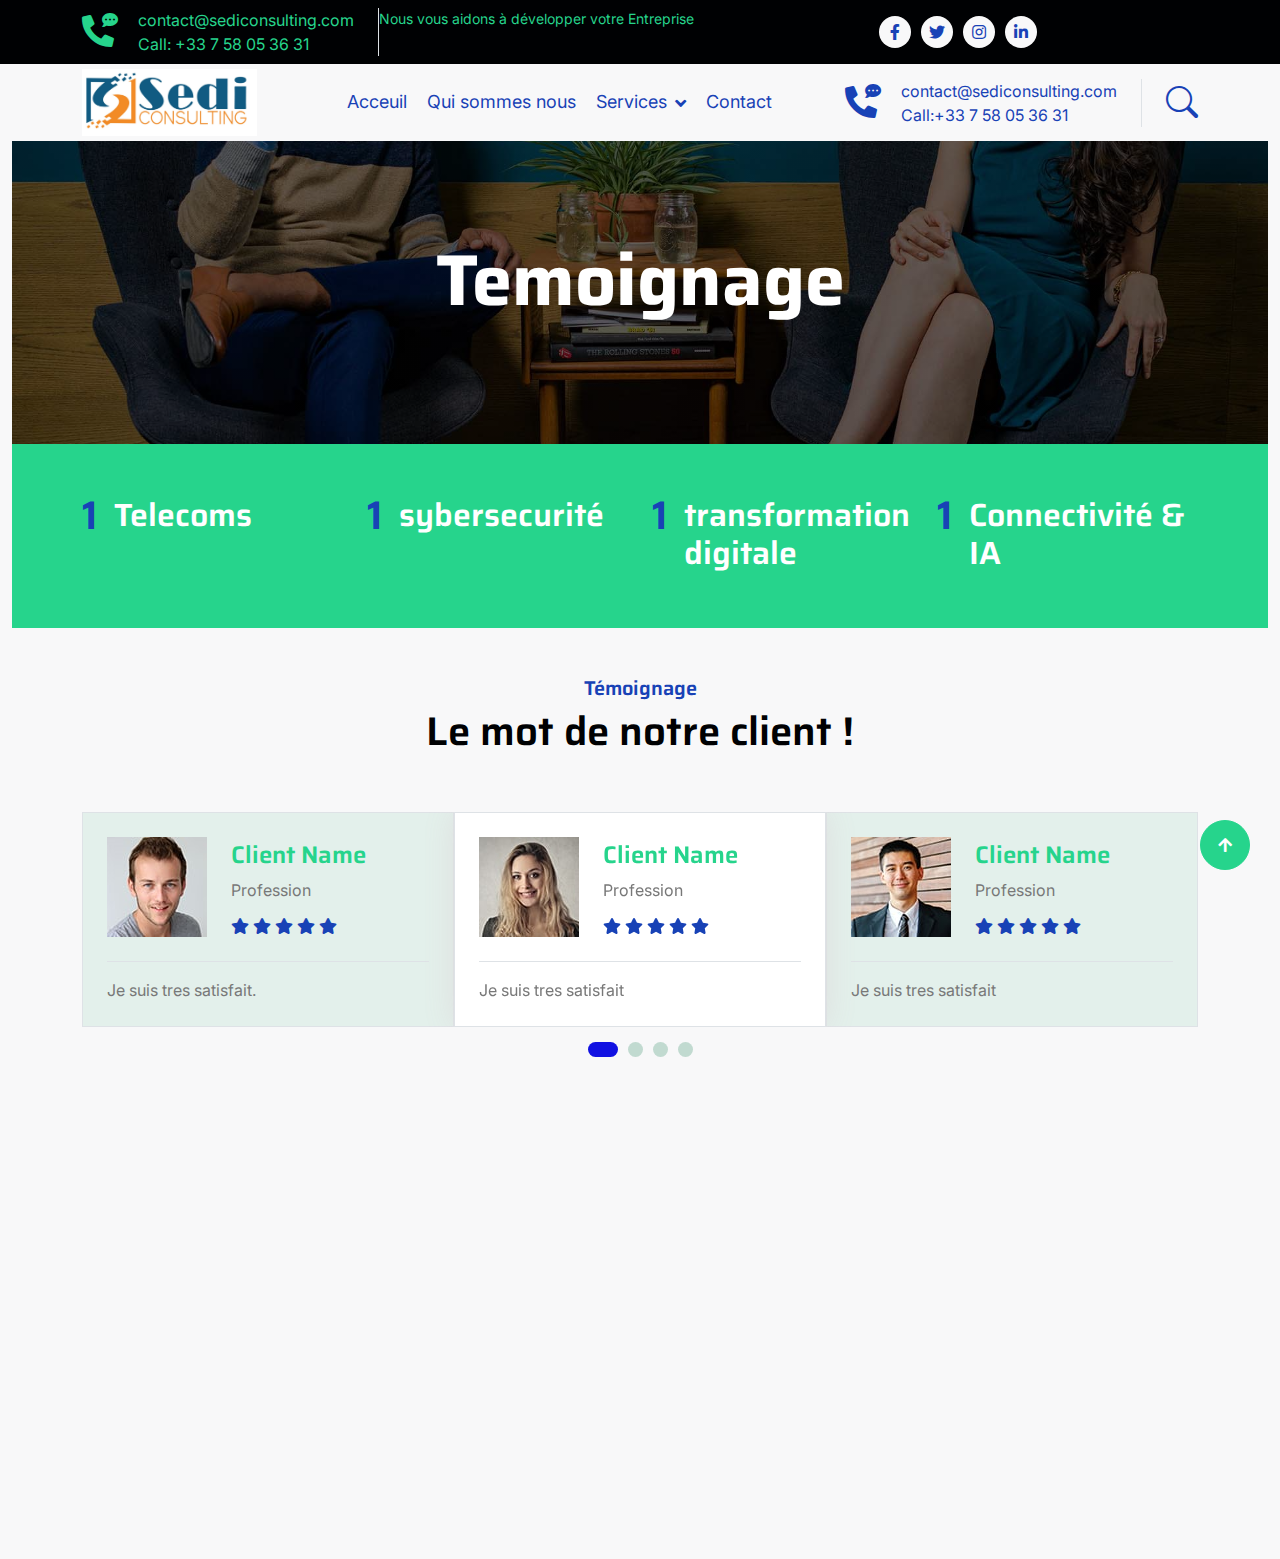
<file: testimonial.html>
<!DOCTYPE html>
<html lang="en">

<head>
    <meta charset="utf-8">
    <title>Sediconsulting - Société D'expertises Digitales & D'innovations</title>
    <meta content="width=device-width, initial-scale=1.0" name="viewport">
    <meta content="" name="keywords">
    <meta content="" name="description">

    <!-- Google Web Fonts -->
    <link rel="preconnect" href="https://fonts.googleapis.com">
    <link rel="preconnect" href="https://fonts.gstatic.com" crossorigin>
    <link
        href="https://fonts.googleapis.com/css2?family=Inter:wght@400;500;600&family=Saira:wght@500;600;700&display=swap"
        rel="stylesheet">

    <!-- Icon Font Stylesheet -->
    <link href="https://cdnjs.cloudflare.com/ajax/libs/font-awesome/5.10.0/css/all.min.css" rel="stylesheet">
    <link href="https://cdn.jsdelivr.net/npm/bootstrap-icons@1.4.1/font/bootstrap-icons.css" rel="stylesheet">

    <!-- Libraries Stylesheet -->
    <link href="lib/animate/animate.min.css" rel="stylesheet">
    <link href="lib/owlcarousel/assets/owl.carousel.min.css" rel="stylesheet">

    <!-- Customized Bootstrap Stylesheet -->
    <link href="css/bootstrap.min.css" rel="stylesheet">

    <!-- Template Stylesheet -->
    <link href="css/style.css" rel="stylesheet">
</head>

<body>
    <!-- Spinner Start -->
    <div id="spinner"
        class="show position-fixed translate-middle w-100 vh-100 top-50 start-50 d-flex align-items-center justify-content-center">
        <div class="spinner-grow text-primary" role="status"></div>
    </div>
    <!-- Spinner End -->

    <!-- Topbar Start -->
    <div class="container-fluid bg-dark py-2 d-none d-md-flex">
        <div class="container">
            <div class="d-flex justify-content-between topbar">
                <!--<div class="top-info">
                    <small class="me-3 text-white-50"><a href="#"><i
                                class="fas fa-map-marker-alt me-2 text-secondary"></i></a></small>
                    <small class="me-3 text-white-50"><a href="#"><i
                                class="fas fa-envelope me-2 text-secondary"></i></a>sedicontact@gmail.com</small>
                </div>-->
                <div class="d-none d-xl-flex flex-shirink-0">
                    <div id="phone-tada" class="d-flex align-items-center justify-content-center me-4 ">
                        <a href="" class="position-relative animated tada infinite">
                            <i class="fa fa-phone-alt text-secondary fa-2x"></i>
                            <div class="position-absolute" style="top: -7px; left: 20px;">
                                <span><i class="fa fa-comment-dots text-secondary"></i></span>
                            </div>
                        </a>
                    </div>
                    <div class="d-flex flex-column pe-4 border-end">
                        <span class="text-secondary -50">contact@sediconsulting.com</span>
                        <span class="text-secondary">Call: +33 7 58 05 36 31 </span>
                    </div>


                    <div id="note" class="text-secondary d-none d-xl-flex"><small>Nous vous aidons à
                            développer
                            votre
                            Entreprise</small></div>
                    <div class="top-link">
                        <a href="" class="bg-light nav-fill btn btn-sm-square rounded-circle"><i
                                class="fab fa-facebook-f text-primary"></i></a>
                        <a href="" class="bg-light nav-fill btn btn-sm-square rounded-circle"><i
                                class="fab fa-twitter text-primary"></i></a>
                        <a href="" class="bg-light nav-fill btn btn-sm-square rounded-circle"><i
                                class="fab fa-instagram text-primary"></i></a>
                        <a href="" class="bg-light nav-fill btn btn-sm-square rounded-circle me-0"><i
                                class="fab fa-linkedin-in text-primary"></i></a>
                    </div>
                </div>
            </div>
        </div>
        <!-- Topbar End -->


    </div><!-- Navbar Start -->
    <div class="container-fluid bg-light">
        <div class="container">
            <nav class="navbar navbar-dark navbar-expand-lg py-0">
                <a href="index.html" class="navbar-brand">
                    <!--<h1 class="text-white fw-bold d-block">SEDI<span class="text-secondary">CONSULTING</span> </h1>-->
                    <img src="img/sedi.jpeg" class="img-fluid  text-primary" width="175 ">
                </a>
                <button type="button" class="navbar-toggler me-0" data-bs-toggle="collapse"
                    data-bs-target="#navbarCollapse">
                    <span class="navbar-toggler-icon"></span>
                </button>
                <div class="collapse navbar-collapse bg-transparent" id="navbarCollapse">
                    <div class="navbar-nav ms-auto mx-xl-auto p-0">
                        <a href="index.html" class="nav-item nav-link  text-primary">Acceuil</a>
                        <a href="about.html" class="nav-item nav-link text-primary ">Qui sommes nous</a>
                        <!--<a href="service.html" class="nav-item nav-link  text-primary">Services</a>-->
                        <!--<a href="project.html" class="nav-item nav-link active text-secondary">Projects</a>-->
                        <div class="nav-item dropdown">
                            <a href="#" class="nav-link dropdown-toggle text-primary" data-bs-toggle="dropdown">
                                Services</a>
                            <div class="dropdown-menu rounded">
                                <a href="service.html" class="nav-item nav-link  text-primary">domaine d’expertise</a>
                                <a href="project.html" class="nav-item nav-link active text-primary">projets</a>
                                <a href="blog.html" class="dropdown-item  text-primary">Formation</a>
                                <a href="team.html" class="dropdown-item  text-primary">Notre équipe</a>
                                <a href="testimonial.html" class="dropdown-item  text-primary">Témoignage</a>
                                <a href="404.html" class="dropdown-item  text-primary">404 Page</a>
                            </div>
                        </div>
                        <a href="contact.html" class="nav-item nav-link  text-primary">Contact</a>
                    </div>
                </div>
                <div class="d-none d-xl-flex flex-shirink-0">
                    <div id="phone-tada" class="d-flex align-items-center justify-content-center me-4 ">
                        <a href="" class="position-relative animated tada infinite">
                            <i class="fa fa-phone-alt text-primary fa-2x"></i>
                            <div class="position-absolute" style="top: -7px; left: 20px;">
                                <span><i class="fa fa-comment-dots text-primary"></i></span>
                            </div>
                        </a>
                    </div>
                    <div class="d-flex flex-column pe-4 border-end">
                        <span class="text-primary -50">contact@sediconsulting.com </span>
                        <span class="text-primary">Call:+33 7 58 05 36 31 </span>
                    </div>
                    <div class="d-flex align-items-center justify-content-center ms-4 ">
                        <a href="#"><i class="bi bi-search text-primary fa-2x"></i></a>
                    </div>
                </div>
            </nav>
        </div>
        <!-- Navbar End -->


        <!-- Page Header Start -->
        <div class="container-fluid page-header py-5">
            <div class="container text-center py-5">
                <h1 class="display-2 text-white mb-4 animated slideInDown">Temoignage</h1>
                <nav aria-label="breadcrumb animated slideInDown">
                    <ol class="breadcrumb justify-content-center mb-0">
                        <!--<li class="breadcrumb-item"><a href="#">Home</a></li>
                        <li class="breadcrumb-item"><a href="#">Pages</a></li>
                        <li class="breadcrumb-item" aria-current="page">Testimonial</li>-->
                    </ol>
                </nav>
            </div>
        </div>
        <!-- Page Header End -->


        <!-- Fact Start -->
        <div class="container-fluid bg-secondary py-5">
            <div class="container">
                <div class="row">
                    <div class="col-lg-3 wow fadeIn" data-wow-delay=".1s">
                        <div class="d-flex counter">
                            <h1 class="me-3 text-primary counter-value">1</h1>
                            <h2 class="text-white mt-1">Telecoms</h2></br>
                        </div>
                    </div>
                    <div class="col-lg-3 wow fadeIn" data-wow-delay=".3s">
                        <div class="d-flex counter">
                            <h1 class="me-3 text-primary counter-value">2</h1>
                            <h2 class="text-white mt-1">sybersecurité</h2>
                        </div>
                    </div>
                    <div class="col-lg-3 wow fadeIn" data-wow-delay=".5s">
                        <div class="d-flex counter">
                            <h1 class="me-3 text-primary counter-value">3</h1>
                            <h2 class="text-white mt-1">transformation digitale</h2>
                        </div>
                    </div>
                    <div class="col-lg-3 wow fadeIn" data-wow-delay=".7s">
                        <div class="d-flex counter">
                            <h1 class="me-3 text-primary counter-value">4</h1>
                            <h2 class="text-white mt-1">Connectivité & IA</h2>
                        </div>
                    </div>
                </div>
            </div>
        </div>
        <!-- Fact End -->


        <!-- Testimonial Start -->
        <div class="container-fluid testimonial py-5 mb-5">
            <div class="container">
                <div class="text-center mx-auto pb-5 wow fadeIn" data-wow-delay=".3s" style="max-width: 600px;">
                    <h5 class="text-primary">Témoignage</h5>
                    <h1>Le mot de notre client !</h1>
                </div>
                <div class="owl-carousel testimonial-carousel wow fadeIn" data-wow-delay=".5s">
                    <div class="testimonial-item border p-4">
                        <div class="d-flex align-items-center">
                            <div class="">
                                <img src="img/testimonial-1.jpg" alt="">
                            </div>
                            <div class="ms-4">
                                <h4 class="text-secondary">Client Name</h4>
                                <p class="m-0 pb-3">Profession</p>
                                <div class="d-flex pe-5">
                                    <i class="fas fa-star me-1 text-primary"></i>
                                    <i class="fas fa-star me-1 text-primary"></i>
                                    <i class="fas fa-star me-1 text-primary"></i>
                                    <i class="fas fa-star me-1 text-primary"></i>
                                    <i class="fas fa-star me-1 text-primary"></i>
                                </div>
                            </div>
                        </div>
                        <div class="border-top mt-4 pt-3">
                            <p class="mb-0">Je suis tres satisfait</p>
                        </div>
                    </div>
                    <div class="testimonial-item border p-4">
                        <div class=" d-flex align-items-center">
                            <div class="">
                                <img src="img/testimonial-2.jpg" alt="">
                            </div>
                            <div class="ms-4">
                                <h4 class="text-secondary">Client Name</h4>
                                <p class="m-0 pb-3">Profession</p>
                                <div class="d-flex pe-5">
                                    <i class="fas fa-star me-1 text-primary"></i>
                                    <i class="fas fa-star me-1 text-primary"></i>
                                    <i class="fas fa-star me-1 text-primary"></i>
                                    <i class="fas fa-star me-1 text-primary"></i>
                                    <i class="fas fa-star me-1 text-primary"></i>
                                </div>
                            </div>
                        </div>
                        <div class="border-top mt-4 pt-3">
                            <p class="mb-0">Je suis tres satisfait</p>
                        </div>
                    </div>
                    <div class="testimonial-item border p-4">
                        <div class=" d-flex align-items-center">
                            <div class="">
                                <img src="img/testimonial-3.jpg" alt="">
                            </div>
                            <div class="ms-4">
                                <h4 class="text-secondary">Client Name</h4>
                                <p class="m-0 pb-3">Profession</p>
                                <div class="d-flex pe-5">
                                    <i class="fas fa-star me-1 text-primary"></i>
                                    <i class="fas fa-star me-1 text-primary"></i>
                                    <i class="fas fa-star me-1 text-primary"></i>
                                    <i class="fas fa-star me-1 text-primary"></i>
                                    <i class="fas fa-star me-1 text-primary"></i>
                                </div>
                            </div>
                        </div>
                        <div class="border-top mt-4 pt-3">
                            <p class="mb-0">Je suis tres satisfait.</p>
                        </div>
                    </div>
                    <div class="testimonial-item border p-4">
                        <div class=" d-flex align-items-center">
                            <div class="">
                                <img src="img/testimonial-4.jpg" alt="">
                            </div>
                            <div class="ms-4">
                                <h4 class="text-secondary">Client Name</h4>
                                <p class="m-0 pb-3">Profession</p>
                                <div class="d-flex pe-5">
                                    <i class="fas fa-star me-1 text-primary"></i>
                                    <i class="fas fa-star me-1 text-primary"></i>
                                    <i class="fas fa-star me-1 text-primary"></i>
                                    <i class="fas fa-star me-1 text-primary"></i>
                                    <i class="fas fa-star me-1 text-primary"></i>
                                </div>
                            </div>
                        </div>
                        <div class="border-top mt-4 pt-3">
                            <p class="mb-0">Je suis tres satisfait.</p>
                        </div>
                    </div>
                </div>
            </div>
        </div>

        <!-- Testimonial End -->


        <!-- Footer Start -->
        <div class="container-fluid footer bg-dark wow fadeIn" data-wow-delay=".3s">
            <div class="container pt-5 pb-4">
                <div class="row g-5">
                    <div class="col-lg-3 col-md-6">
                        <a href="index.html">
                            <!--<h1 class="text-white fw-bold d-block">SEDI<span class="text-secondary">CONSULTING</span>-->
                            </h1>
                            <img src="img/sedii.png" class="img-fluid  text-white" width="175 ">
                        </a>
                        <p class="mt-4 text-light">Une agence de solutions
                            informatiques innovantes </p>
                        <div class="d-flex hightech-link">
                            <a href="" class="btn-light nav-fill btn btn-square rounded-circle me-2"><i
                                    class="fab fa-facebook-f text-primary"></i></a>
                            <a href="" class="btn-light nav-fill btn btn-square rounded-circle me-2"><i
                                    class="fab fa-twitter text-primary"></i></a>
                            <a href="" class="btn-light nav-fill btn btn-square rounded-circle me-2"><i
                                    class="fab fa-instagram text-primary"></i></a>
                            <a href="" class="btn-light nav-fill btn btn-square rounded-circle me-0"><i
                                    class="fab fa-linkedin-in text-primary"></i></a>
                        </div>
                    </div>
                    <div class="col-lg-3 col-md-6">
                        <a href="#" class="h3 text-secondary">Lien court</a>
                        <div class="mt-4 d-flex flex-column short-link">
                            <a href="" class="mb-2 text-white"><i
                                    class="fas fa-angle-right text-secondary me-2"></i>About
                                us</a>
                            <a href="" class="mb-2 text-white"><i
                                    class="fas fa-angle-right text-secondary me-2"></i>Contact
                                us</a>
                            <a href="" class="mb-2 text-white"><i class="fas fa-angle-right text-secondary me-2"></i>Our
                                Services</a>
                            <a href="" class="mb-2 text-white"><i class="fas fa-angle-right text-secondary me-2"></i>Our
                                Projects</a>
                            <a href="" class="mb-2 text-white"><i
                                    class="fas fa-angle-right text-secondary me-2"></i>Latest
                                Blog</a>
                        </div>
                    </div>
                    <div class="col-lg-3 col-md-6">
                        <a href="#" class="h3 text-secondary">Lien d'aide</a>
                        <div class="mt-4 d-flex flex-column help-link">
                            <a href="" class="mb-2 text-white"><i
                                    class="fas fa-angle-right text-secondary me-2"></i>Terms
                                Of use</a>
                            <a href="" class="mb-2 text-white"><i
                                    class="fas fa-angle-right text-secondary me-2"></i>Privacy
                                Policy</a>
                            <a href="" class="mb-2 text-white"><i
                                    class="fas fa-angle-right text-secondary me-2"></i>Helps</a>
                            <a href="" class="mb-2 text-white"><i
                                    class="fas fa-angle-right text-secondary me-2"></i>FQAs</a>
                            <a href="" class="mb-2 text-white"><i
                                    class="fas fa-angle-right text-secondary me-2"></i>Contact</a>
                        </div>
                    </div>
                    <div class="col-lg-3 col-md-6">
                        <a href="#" class="h3 text-secondary">Contact Us</a>
                        <div class="text-white mt-4 d-flex flex-column contact-link">
                            <a href="#" class="pb-3 text-light border-bottom border-primary"><i
                                    class="fas fa-map-marker-alt text-secondary me-2"></i> 7 Rue Marguerite
                                Yourcenar
                                95820 Bruyères sur Oise</a>
                            <a href="#" class="py-3 text-light border-bottom border-primary"><i
                                    class="fas fa-phone-alt text-secondary me-2"></i> +33 7 58 05 36 31</a>
                            <a href="#" class="py-3 text-light border-bottom border-primary"><i
                                    class="fas fa-envelope text-secondary me-2"></i>contact@sediconsulting.com</a>
                        </div>
                    </div>
                </div>
                <hr class="text-light mt-5 mb-4">
                <div class="row">
                    <div class="col-md-6 text-center text-md-start">
                        <span class="text-light"><a href="#" class="text-secondary"><i
                                    class="fas fa-copyright text-secondary me-2"></i>Sediconsulting</a>, All right
                            reserved.</span>
                    </div>
                    <div class="col-md-6 text-center text-md-end">
                        <!--/*** This template is free as long as you keep the footer author’s credit link/attribution link/backlink. If you'd like to use the template without the footer author’s credit link/attribution link/backlink, you can purchase the Credit Removal License from "https://htmlcodex.com/credit-removal". Thank you for your support. ***/-->
                        <!--<span class="text-light">Designed By<a href="https://htmlcodex.com" class="text-secondary">HTML
                            Codex</a></span>-->
                    </div>
                </div>
            </div>
        </div>
        <!-- Footer End -->
        <!-- Back to Top -->
        <a href="#" class="btn btn-secondary btn-square rounded-circle back-to-top"><i
                class="fa fa-arrow-up text-white"></i></a>
        <!-- JavaScript Libraries -->
        <script src="https://ajax.googleapis.com/ajax/libs/jquery/3.6.4/jquery.min.js"></script>
        <script src="https://cdn.jsdelivr.net/npm/bootstrap@5.0.0/dist/js/bootstrap.bundle.min.js"></script>
        <script src="lib/wow/wow.min.js"></script>
        <script src="lib/easing/easing.min.js"></script>
        <script src="lib/waypoints/waypoints.min.js"></script>
        <script src="lib/owlcarousel/owl.carousel.min.js"></script>

        <!-- Template Javascript -->
    </div>
    <script src="js/main.js"></script>
</body>

</html>
</file>
<file: css/style.css>
/*** Spinner Start ***/

#spinner {
    opacity: 0;
    visibility: hidden;
    transition: opacity .8s ease-out, visibility 0s linear .5s;
    z-index: 99999;
 }

 #spinner.show {
     transition: opacity .8s ease-out, visibility 0s linear .0s;
     visibility: visible;
     opacity: 1;
 }

/*** Spinner End ***/


/*** Button Start ***/
.btn {
    font-weight: 600;
    transition: .5s;
}

.btn-square {
    width: 38px;
    height: 38px;
}

.btn-sm-square {
    width: 32px;
    height: 32px;
}

.btn-md-square {
    width: 46px;
    height: 46px;
}

.btn-lg-square {
    width: 58px;
    height: 58px;
}

.btn-square,
.btn-sm-square,
.btn-md-square,
.btn-lg-square {
    padding: 0;
    display: flex;
    align-items: center;
    justify-content: center;
    font-weight: normal;
}

.back-to-top {
    position: fixed;
    width: 50px;
    height: 50px;
    right: 30px;
    bottom: 30px;
    z-index: 99;
}

/*** Button End ***/


/*** Topbar Start ***/

.topbar .top-info {
    letter-spacing: 1px;
}

.topbar .top-link {
    display: flex;
    align-items: center;
    justify-content: center;
}

.topbar .top-link a {
    margin-right: 10px;
}

#note {
    width: 500px;
    overflow: hidden;
}

#note small {
    position: relative;
    display: inline-block;
    animation: mymove 5s infinite;
    animation-timing-function: all;
}

@keyframes mymove {
    from {left: -100%;}
    to {left: 100%;}
}

/*** Topbar End ***/


/*** Navbar Start ***/
.navbar .navbar-nav {
    padding: 15px 0;
}

.navbar .navbar-nav .nav-link {
    padding: 10px;
    color: var(--bs-white);
    font-size: 18px;
    outline: none;
    
}

.navbar .navbar-nav .nav-link:hover,
.navbar .navbar-nav .nav-link.active {
    color: var(--bs-secondary) !important;
}

.navbar .dropdown-toggle::after {
    border: none;
    content: "\f107";
    font-family: "font awesome 5 free";
    font-weight: 900;
    vertical-align: middle;
    margin-left: 8px;
}

@media (min-width: 992px) {
    .navbar .nav-item .dropdown-menu {
        display: block;
        visibility: hidden;
        top: 100%;
        transform: rotateX(-75deg);
        transform-origin: 0% 0%;
        transition: .5s;
        opacity: 0;
    }
}

.navbar .nav-item:hover .dropdown-menu {
    transform: rotateX(0deg);
    visibility: visible;
    transition: .5s;
    opacity: 1;
}

/*** Navbar End ***/


/*** Carousel Start ***/

.carousel-item {
    position: relative;
}

.carousel-item::after {
    content: "";
    width: 100%;
    height: 100%;
    position: absolute;
    top: 0;
    left: 0;
    background: rgba(0, 0, 0, .6);
}

.carousel-caption {
    height: 100%;
    display: flex;
    align-items: center;
    justify-content: center;
    z-index: 1;
}

.carousel-item p {
    max-width: 700px;
    margin: 0 auto 35px auto;
}

.carousel-control-prev {
    width: 90px;
    height: 60px;
    position: absolute;
    top: 50%;
    left: 0;
    background: var(--bs-primary);
    border-radius: 0 50px 50px 0;
    opacity: 1;
}

.carousel-control-prev:hover {
    background: var(--bs-secondary);
    transition: .8s;
}

.carousel-control-next {
    width: 90px;
    height: 60px;
    position: absolute;
    top: 50%;
    right: 0;
    background: var(--bs-primary);
    border-radius: 50px 0 0 50px;
    opacity: 1;
}

.carousel-control-next:hover {
    background: var(--bs-secondary);
    transition: .8s;
}

.carousel-caption .carousel-content a button.carousel-content-btn1 {
    background: var(--bs-secondary);
    color: var(--bs-dark);
    opacity: 1;
    border: 0;
    border-radius: 20px;
}

.carousel-caption .carousel-content a button.carousel-content-btn1:hover {
    background: var(--bs-primary);
    color: #ffffff;
    border: 0;
    opacity: 1;
    transition: 1s;
    border-radius: 20px;
}

.carousel-caption .carousel-content a button.carousel-content-btn2 {
    background: var(--bs-primary);
    color: var(--bs-white);
    opacity: 1;
    border: 0;
    border-radius: 20px;
}

.carousel-caption .carousel-content a button.carousel-content-btn2:hover {
    background: var(--bs-secondary);
    color: var(--bs-dark);
    border: 0;
    opacity: 1;
    transition: 1s;
    border-radius: 20px;
}

#carouselId .carousel-indicators li {
    width: 30px;
    height: 10px;
    background: var(--bs-primary);
    margin: 10px;
    border-radius: 30px;
    opacity: 1;
}

#carouselId .carousel-indicators li:hover {
    background: var(--bs-secondary);
    opacity: 1;
}

@media (max-width: 992px) {
    .carousel-item {
        min-height: 500px;
    }
    
    .carousel-item img {
        min-height: 500px;
        object-fit: cover;
    }

    .carousel-item h1 {
        font-size: 40px !important;
    }

    .carousel-item p {
        font-size: 16px !important;
    }
}

@media (max-width: 768px) {
    .carousel-item {
        min-height: 400px;
    }
    
    .carousel-item img {
        min-height: 400px;
        object-fit: cover;
    }

    .carousel-item h1 {
        font-size: 28px !important;
    }

    .carousel-item p {
        font-size: 14px !important;
    }
}

.page-header {
    background: linear-gradient(rgba(0, 0, 0, .6), rgba(0, 0, 0, .6)), url(../img/carousel-1.jpg) center center no-repeat;
    background-size: cover;
}

.page-header .breadcrumb-item+.breadcrumb-item::before {
    color: var(--bs-white);
}

.page-header .breadcrumb-item,
.page-header .breadcrumb-item a {
    font-size: 18px;
    color: var(--bs-white);
}

/*** Carousel End ***/


/*** Services Start ***/

.services .services-item {
    box-shadow: 0 0 60px rgba(0, 0, 0, .2);
    width: 100%;
    height: 100%;
    border-radius: 10px;
    padding: 10px 0;
    position: relative;
}


.services-content::after {
    position: absolute;
    content: "";
    width: 100%;
    height: 0;
    top: 0;
    left: 0;
    border-radius: 10px 10px 0 0;
    background: rgba(3, 43, 243, 0.8);
    transition: .5s;
}

.services-content::after {
    top: 0;
    bottom: auto;
    border-radius: 10px 10px 10px 10px;
}

.services-item:hover .services-content::after {
    height: 100%;
    opacity: 1;
    transition: .5s;
}

.services-item:hover .services-content-icon {
    position: relative;
    z-index: 2;
}

.services-item .services-content-icon i,
.services-item .services-content-icon p {
    transition: .5s;
}

.services-item:hover .services-content-icon i {
    color: var(--bs-secondary) !important;
}

.services-item:hover .services-content-icon p {
    color: var(--bs-white);
}

/*** Services End ***/


/*** Project Start ***/

.project-img {
    position: relative;
    padding: 15px;
}

.project-img::before {
    content: "";
    position: absolute;
    width: 150px;
    height: 150px;
    top: 0;
    left: 0;
    background: var(--bs-secondary);
    border-radius: 10px;
    opacity: 1;
    z-index: -1;
    transition: .5s;
}

.project-img::after {
    content: "";
    width: 150px;
    height: 150px;
    position: absolute;
    right: 0;
    bottom: 0;
    background: var(--bs-primary);
    border-radius: 10px;
    opacity: 1;
    z-index: -1;
    transition: .5s;
}

.project-content {
    position: absolute;
    width: 100%;
    height: 100%;
    top: 0;
    left: 0;
    display: flex;
    align-items: center;
    justify-content: center;
    opacity: 0;
}

.project-content a {
    display: inline-block;
    padding: 20px 25px;
    background: var(--bs-primary);
    border-radius: 10px;
}

.project-item:hover .project-content {
    opacity: 1;
    transition: .5s;
}

.project-item:hover .project-img::before,
.project-item:hover .project-img::after {
    opacity: 0;
}

/*** Project End ***/


/*** Blog Start ***/
.blog-item .blog-btn {
    z-index: 2;
}

.blog-btn .blog-btn-icon {
    height: 50px;
    position: relative;
    overflow: hidden;
}

.blog-btn-icon .blog-icon-2 {
    display: flex;
    position: absolute;
    top: 6px;
    left: -140px;
    
}

.blog-btn-icon:hover .blog-icon-2 {
    transition: 1s;
    left: 5px;
    top: 6px;
    padding-bottom: 5px;
}
.blog-icon-1 {
    position: relative;
    top: -4px;
}
.blog-btn-icon:hover .blog-icon-1 {
    top: 0;
    right: -140px;
    transition: 1s;
}

/*** Blog End ***/


/*** Team Start ***/

.team-item {
    border-top: 30px solid var(--bs-secondary) !important;
    background: rgba(239, 239, 241, 0.8);
}

.team-content::before {
    height: 200px;
    display: block;
    content: "";
    position: relative;
    top: -101px;
    background: var(--bs-secondary);
    clip-path: polygon(50% 50%, 100% 50%, 50% 100%, 0% 50%);
    padding: 60px;
    opacity: 1;
}

.team-img-icon {
    position: relative;
    margin-top: -200px;
    padding: 30px;
    padding-bottom: 0;
}

.team-img {
    border: 15px solid var(--bs-white);
}

.team-img img {
    border: 10px solid var(--bs-secondary);
    transition: .5s;
}

.team-item:hover h4 {
    color: var(--bs-primary);
    transition: .5s;
}

.team-item:hover .team-img img {
    transform: scale(1.05);
    border: 10px solid var(--bs-secondary);
}

.team-carousel .owl-stage {
    position: relative;
    width: 100%;
    height: 100%;
}

.team-carousel .owl-nav {
    position: absolute;
    top: -100px;
    right: 50px;
    display: flex;
}

.team-carousel .owl-nav .owl-prev,
.team-carousel .owl-nav .owl-next {
    width: 56px;
    height: 56px;
    border-radius: 56px;
    margin-left: 15px;
    background: var(--bs-secondary);
    color: var(--bs-white);
    display: flex;
    align-items: center;
    justify-content: center;
    transition: .5s;
}

.team-carousel .owl-nav .owl-prev:hover,
.team-carousel .owl-nav .owl-next:hover {
    background: var(--bs-primary);
    color: var(--bs-white);
}

@media (max-width: 992px) {
    .team-carousel {
        margin-top: 3rem;
    }

    .team-carousel .owl-nav {
        top: -85px;
        left: 50%;
        right: auto;
        transform: translateX(-50%);
        margin-left: -15px;
    }
}

/*** Team End ***/


/*** Testimonial Start ***/

.testimonial-item {
    background: #e3f0eb;

}

.testimonial-carousel .owl-dots {
    margin-top: 15px;
    display: flex;
    align-items: flex-end;
    justify-content: center;
}

.testimonial-carousel .owl-dot {
    position: relative;
    display: inline-block;
    margin: 0 5px;
    width: 15px;
    height: 15px;
    background: #c1dad0;
    border-radius: 15px;
    transition: .5s;
}

.testimonial-carousel .owl-dot.active {
    width: 30px;
    background: var(--bs-primary);
}

.testimonial-carousel .owl-item.center {
    position: relative;
    z-index: 1;
}

.testimonial-carousel .owl-item .testimonial-item {
    transition: .5s;
}

.testimonial-carousel .owl-item.center .testimonial-item {
    background: #FFFFFF !important;
    box-shadow: 0 0 30px #DDDDDD;
}

/*** Testimonial End ***/


/*** Contact Start ***/
.contact-detail::before {
    position: absolute;
    content: "";
    height: 50%;
    width: 100%;
    top: 0;
    left: 0;
    background: linear-gradient(rgb(210, 243, 235, 1), rgba(230, 250, 245, .3)), url(../img/background.jpg) center center no-repeat;
    background-size: cover;
    border-radius: 10px;
    z-index: -1;
}

.contact-map {
    background: #26d48c;
}

.contact-form {
    background: #26d48c;
}

/*** Contact End ***/


/*** Footer Start ***/

.footer .short-link a,
.footer .help-link a,
.footer .contact-link a {
    transition: .5s;
}

.footer .short-link a:hover,
.footer .help-link a:hover,
.footer .contact-link a:hover {
    letter-spacing: 1px;
}

.footer .hightech-link a:hover {
    background: var(--bs-secondary);
    border: 0;
}

/*** Footer End ***/
</file>
